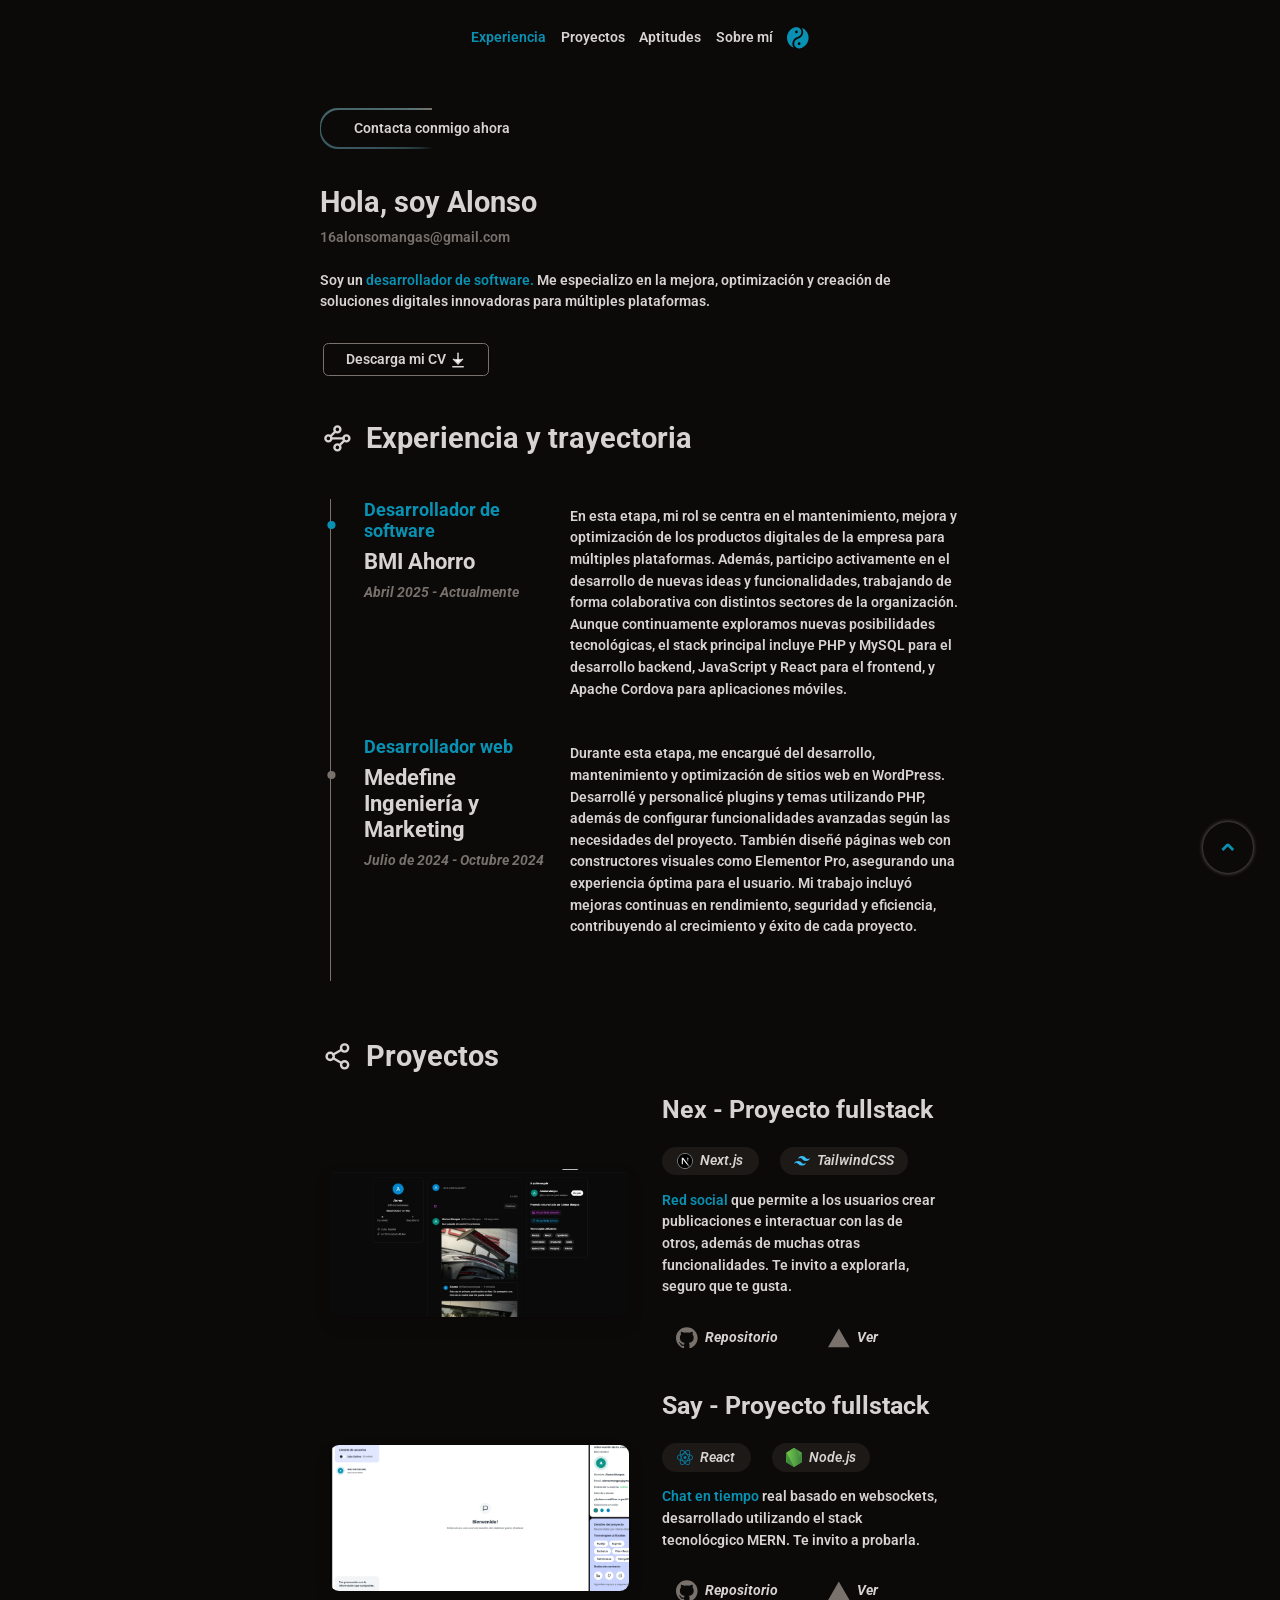
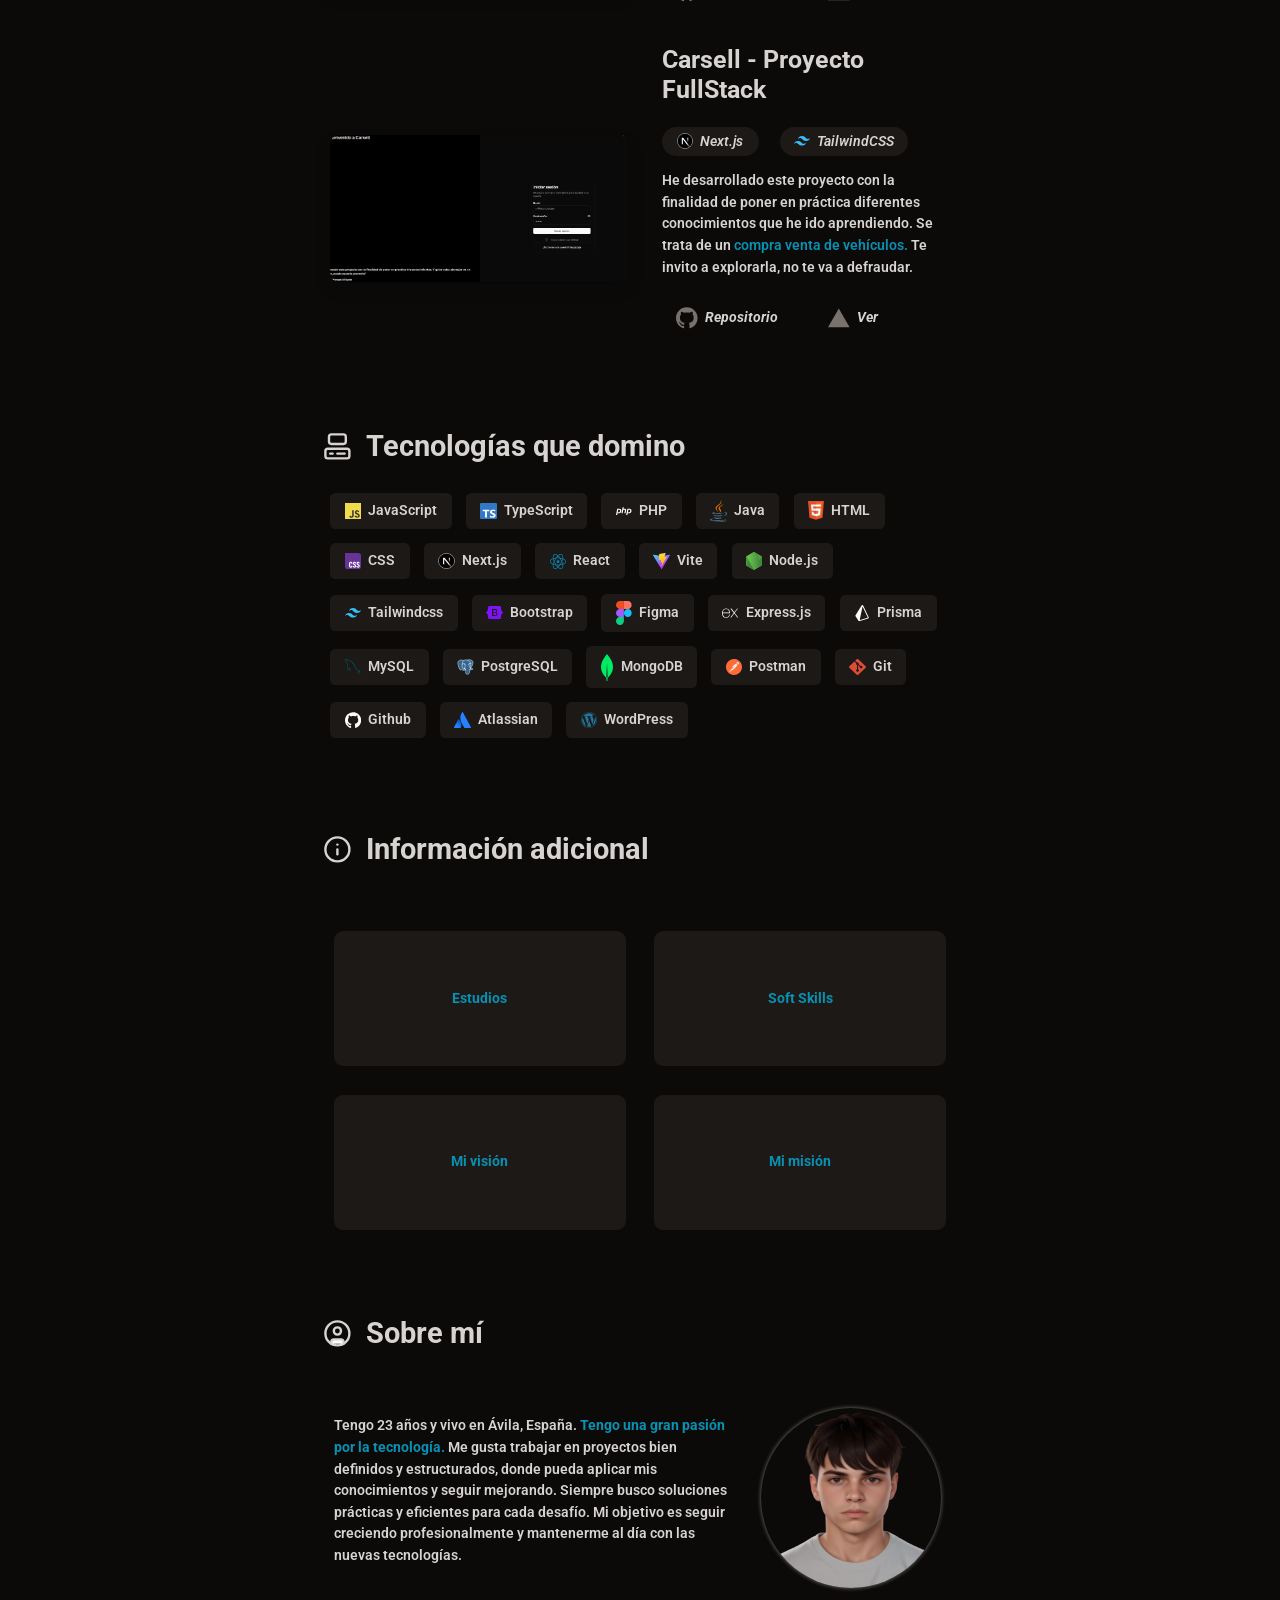
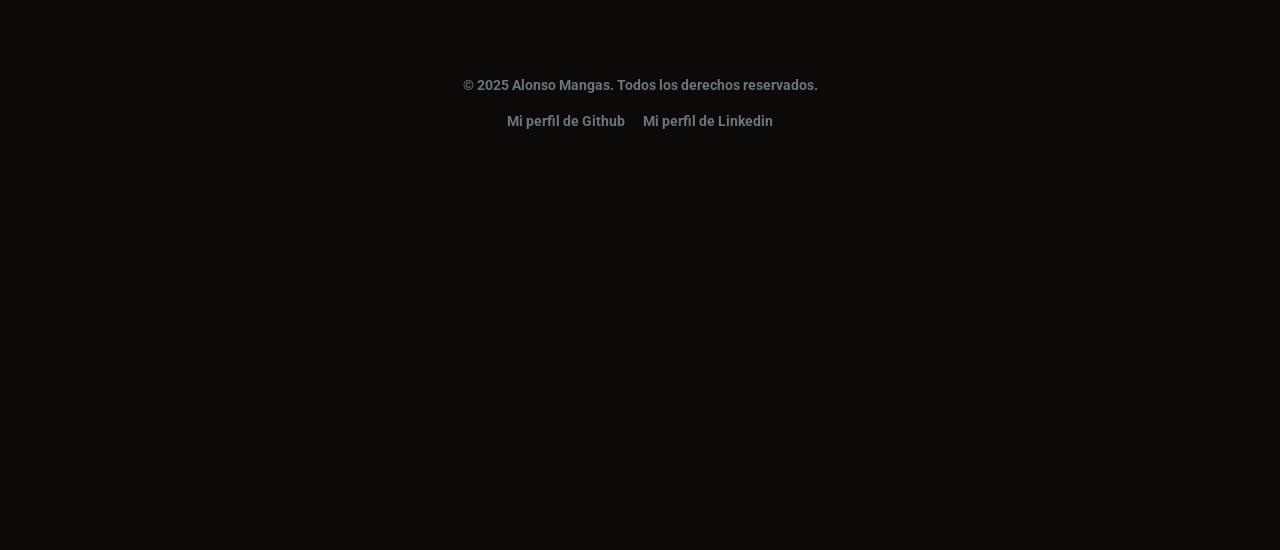
<file: index.html>
<!doctype html>
<html lang="es">
  <head>
    <meta charset="utf-8" />
    <meta
      name="description"
      content="Portfolio de Alonso Mangas Alfayate. Fullstack developer"
    />
    <meta name="viewport" content="width=device-width, initial-scale=1" />
    <title>Portfolio - Alonso Mangas</title>
    <link rel="stylesheet" href="assets/css/estilos.css" />
    <link
      href="https://cdn.jsdelivr.net/npm/bootstrap@5.3.3/dist/css/bootstrap.min.css"
      rel="stylesheet"
    />
    <link
      href="https://fonts.googleapis.com/css2?family=Roboto:wght@400;700&display=swap"
      rel="stylesheet"
    />

    <link rel="icon" href="assets/img/favicon.ico" />
  </head>
  <body class="bg-black text-custom-color" id="body">
    <button
      width="70"
      height="70"
      class="rounded-circle scroll-up d-none d-md-block p-3"
      onclick="scrollToTop()"
    >
      <svg
        class="path-icons"
        xmlns="http://www.w3.org/2000/svg"
        viewBox="0 0 24 24"
        width="24"
        height="24"
      >
        <path
          d="M16.939,15.561,12,10.621l-4.939,4.94L4.939,13.439l5.293-5.293a2.5,2.5,0,0,1,3.536,0l5.293,5.293Z"
        />
      </svg>
    </button>
    <header class="text-center">
      <div class="container">
        <nav class="navbar navbar-expand">
          <div class="container-fluid">
            <div
              class="navbar-collapse justify-content-center d-flex flex-wrap"
            >
              <ul class="navbar-nav p-1 d-flex flex-wrap">
                <li class="nav-item d-none d-md-block">
                  <a class="nav-link text-custom-color" href="#experiencia"
                    >Experiencia</a
                  >
                </li>
                <li class="nav-item">
                  <a class="nav-link text-custom-color" href="#proyectos"
                    >Proyectos</a
                  >
                </li>
                <li class="nav-item">
                  <a class="nav-link text-custom-color" href="#aptitudes"
                    >Aptitudes</a
                  >
                </li>
                <li class="nav-item">
                  <a class="nav-link text-custom-color" href="#sobre-mi"
                    >Sobre mí</a
                  >
                </li>
                <li class="nav-item dropdown" id="dropdown-menu">
                  <button class="nav-link icon-swap" aria-expanded="false">
                    <svg
                      class="path-icons"
                      xmlns="http://www.w3.org/2000/svg"
                      width="24"
                      height="24"
                    >
                      <path
                        fill="none"
                        d="M6,18.5c0-3.54,2.43-6.68,5.77-7.47h0c2.41-.57,4.23-2.95,4.23-5.53,0-1.21-.39-2.33-1.06-3.24C13.62,.45,11.23-.18,9.06,.36,3.86,1.68,0,6.4,0,12c0,5.08,3.17,9.43,7.65,11.18-1.03-1.28-1.65-2.91-1.65-4.68ZM10.5,4c.83,0,1.5,.67,1.5,1.5s-.67,1.5-1.5,1.5-1.5-.67-1.5-1.5,.67-1.5,1.5-1.5ZM16.35,.82c1.03,1.28,1.65,2.91,1.65,4.68,0,3.53-2.43,6.68-5.77,7.47h0c-2.41,.57-4.23,2.95-4.23,5.53,0,1.21,.39,2.33,1.06,3.24,1.32,1.8,3.71,2.44,5.88,1.89,5.2-1.31,9.06-6.03,9.06-11.64,0-5.08-3.17-9.43-7.65-11.18Zm-2.85,19.18c-.83,0-1.5-.67-1.5-1.5s.67-1.5,1.5-1.5,1.5,.67,1.5,1.5-.67,1.5-1.5,1.5Z"
                      />
                    </svg>
                  </button>
                  <ul class="dropdown-menu p-3" aria-labelledby="themeDropdown">
                    <li>
                      <a
                        class="dropdown-item text-custom-color mb-2 fw-semibold"
                        id="light"
                        >Claro</a
                      >
                    </li>
                    <li>
                      <button
                        class="dropdown-item text-custom-color mb-2 fw-semibold"
                        id="dark"
                      >
                        Oscuro
                      </button>
                    </li>
                  </ul>
                </li>
              </ul>
            </div>
          </div>
        </nav>
      </div>
    </header>

    <!-- Comienza el contenido -->
    <main class="container">
      <!-- Sección presentación -->
      <section id="presentacion" class="mb-2">
        <div class="container col-12 col-lg-8">
          <div class="col-12 col-lg-12 p-2">
            <!-- Primera fila: imagen y botón -->
            <div
              class="row d-flex justify-content-start align-items-center mb-4"
            >
              <div
                class="d-flex justify-content-start align-items-center gap-4 p-2"
              >
                <a
                  href="https://www.linkedin.com/in/alonsomangas/"
                  target="_blank"
                  rel="noopener noreferrer"
                >
                  <div
                    class="box d-flex justify-content-center align-items-center"
                  >
                    <span
                      class="text-custom-color d-flex justify-content-center align-items-center position-absolute"
                      >Contacta conmigo ahora</span
                    >
                  </div>
                </a>
              </div>
            </div>

            <!-- Segunda fila: h1 y párrafo -->
            <div
              class="row d-flex justify-content-center align-items-center gap-2"
            >
              <div class="p-2">
                <h2 class="text-custom-color fw-bold">Hola, soy Alonso</h2>
                <span class="color-1">16alonsomangas@gmail.com</span>
              </div>
              <p class="text-custom-color p-2">
                Soy un
                <span class="color-2">desarrollador de software.</span> Me
                especializo en la mejora, optimización y creación de soluciones
                digitales innovadoras para múltiples plataformas.
                <br />
              </p>
              <div class="col-12 py-2">
                <a
                  href="assets/archivos/CV Alonso Mangas Alfayate.pdf"
                  download="CV_Alonso_Mangas_Alfayate.pdf"
                  class="download text-decoration-none text-custom-color rounded px-4 py-2"
                >
                  <span class="pl-4">Descarga mi CV </span>
                  <svg
                    class="head-icon"
                    xmlns="http://www.w3.org/2000/svg"
                    width="20"
                    height="20"
                    viewBox="0 0 24 24"
                    fill="none"
                    stroke="currentColor"
                    stroke-width="2"
                    stroke-linecap="round"
                    stroke-linejoin="round"
                    class="lucide lucide-arrow-down-to-line"
                  >
                    <path d="M12 17V3" />
                    <path d="m6 11 6 6 6-6" />
                    <path d="M19 21H5" />
                  </svg>
                </a>
              </div>
            </div>
          </div>
        </div>
      </section>

      <!-- Sección experiencia -->
      <section id="experiencia" class="mb-4">
        <div class="container col-12 col-lg-8">
          <div class="col-12 col-lg-12 p-2">
            <div
              class="row d-flex justify-content-center align-items-center mb-4"
            >
              <h2
                class="my-4 text-custom-color fw-bold d-flex align-items-center"
              >
                <svg
                  xmlns="http://www.w3.org/2000/svg"
                  width="32"
                  height="32"
                  viewBox="0 0 24 24"
                  fill="none"
                  stroke="currentColor"
                  stroke-width="2"
                  stroke-linecap="round"
                  stroke-linejoin="round"
                  class="head-icon me-3 lucide lucide-waypoints"
                >
                  <circle cx="12" cy="4.5" r="2.5" />
                  <path d="m10.2 6.3-3.9 3.9" />
                  <circle cx="4.5" cy="12" r="2.5" />
                  <path d="M7 12h10" />
                  <circle cx="19.5" cy="12" r="2.5" />
                  <path d="m13.8 17.7 3.9-3.9" />
                  <circle cx="12" cy="19.5" r="2.5" />
                </svg>
                Experiencia y trayectoria
              </h2>
            </div>
            <div class="position-relative ms-2 me-2">
              <div class="border-left">
                <div class="container ms-4">
                  <span class="rounded-circle progress1 color-2">•</span>
                  <div class="row">
                    <div class="col-12 col-lg-4">
                      <h3 class="h5 fw-bold mb-2 color-2">
                        Desarrollador de software
                      </h3>
                      <h4 class="fw-bold text-custom-color">BMI Ahorro</h4>
                      <i class="fw-bold color-1">Abril 2025 - Actualmente</i>
                    </div>
                    <div class="col-12 col-lg-8 mt-2 text-custom-color">
                      En esta etapa, mi rol se centra en el mantenimiento,
                      mejora y optimización de los productos digitales de la
                      empresa para múltiples plataformas. Además, participo
                      activamente en el desarrollo de nuevas ideas y
                      funcionalidades, trabajando de forma colaborativa con
                      distintos sectores de la organización. Aunque
                      continuamente exploramos nuevas posibilidades
                      tecnológicas, el stack principal incluye PHP y MySQL para
                      el desarrollo backend, JavaScript y React para el
                      frontend, y Apache Cordova para aplicaciones móviles.
                    </div>
                  </div>
                </div>
                <br />
                <div class="container ms-4">
                  <span class="rounded-circle progress2 color-1">•</span>
                  <div class="row mt-3">
                    <div class="col-12 col-lg-4">
                      <h3 class="h5 fw-bold mb-2 color-2">Desarrollador web</h3>
                      <h4 class="fw-bold text-custom-color">
                        Medefine Ingeniería y Marketing
                      </h4>
                      <i class="color-1 fw-bold"
                        >Julio de 2024 - Octubre 2024</i
                      >
                    </div>
                    <div class="col-12 col-lg-8 mt-2 text-custom-color">
                      Durante esta etapa, me encargué del desarrollo,
                      mantenimiento y optimización de sitios web en WordPress.
                      Desarrollé y personalicé plugins y temas utilizando PHP,
                      además de configurar funcionalidades avanzadas según las
                      necesidades del proyecto. También diseñé páginas web con
                      constructores visuales como Elementor Pro, asegurando una
                      experiencia óptima para el usuario. Mi trabajo incluyó
                      mejoras continuas en rendimiento, seguridad y eficiencia,
                      contribuyendo al crecimiento y éxito de cada proyecto.
                    </div>
                  </div>
                  <span class="d-none d-lg-block"><br /><br /></span>
                </div>
              </div>
            </div>
          </div>
        </div>
      </section>
      <!-- Sección proyectos -->
      <section id="proyectos" class="mb-4">
        <div class="container col-12 col-lg-8">
          <div class="col-12 col-lg-12 p-2">
            <div class="row d-flex justify-content-center align-items-center">
              <h2
                class="my-4 text-custom-color fw-bold d-flex align-items-center"
              >
                <svg
                  class="head-icon me-3"
                  xmlns="http://www.w3.org/2000/svg"
                  width="32"
                  height="32"
                  viewBox="0 0 24 24"
                  fill="none"
                  stroke="currentColor"
                  stroke-width="2"
                  stroke-linecap="round"
                  stroke-linejoin="round"
                  class="lucide lucide-share-2"
                >
                  <circle cx="18" cy="5" r="3" />
                  <circle cx="6" cy="12" r="3" />
                  <circle cx="18" cy="19" r="3" />
                  <line x1="8.59" x2="15.42" y1="13.51" y2="17.49" />
                  <line x1="15.41" x2="8.59" y1="6.51" y2="10.49" />
                </svg>
                Proyectos
              </h2>
            </div>
            <!-- Proyecto 1 -->
            <div class="ms-2 me-2">
              <div
                class="row d-flex justify-content-between align-items-center h-100"
              >
                <div class="col-12 col-xl-6 my-4">
                  <div
                    class="d-flex flex-column align-items-center transition-all shadow overflow-hidden rounded-xl rounded-sm-md shadow-md-md hover-md-translate-y-1 hover-md-shadow-2xl border-lg border-lg-white border-lg-hover border-lg-hover-gray-700 bg-lg-hover bg-lg-hover-opacity"
                    style="border-radius: 10px"
                  >
                    <img
                      src="assets/img/nex.webp"
                      alt="Proyecto3"
                      class="w-100 h-auto transition-all"
                      style="
                        height: 14rem;
                        object-fit: cover;
                        object-position: top;
                        transition-duration: 0.5s;
                        transform: scale(1.1);
                      "
                      loading="lazy"
                      onmouseover="this.style.transform = 'scale(1.05)'"
                      onmouseout="this.style.transform = 'scale(1.1)'"
                    />
                  </div>
                </div>
                <div class="col-12 col-xl-6">
                  <div
                    class="container d-flex flex-column justify-content-center align-items-start"
                  >
                    <h3
                      class="mb-4 text-custom-color d-flex align-items-center fw-bold"
                    >
                      Nex - Proyecto fullstack
                    </h3>
                  </div>
                  <div
                    class="container d-flex flex-column justify-content-center align-items-start"
                  >
                    <div class="row">
                      <!-- Fila 1 -->
                      <div class="col">
                        <ul class="list-unstyled">
                          <li>
                            <span
                              class="tecnologies d-flex justify-content-center align-items-center gap-2 rounded-pill py-1 px-2"
                            >
                              <img
                                src="assets/img/nextjs.svg"
                                alt="Icono Nextjs"
                                class="size-4"
                                width="18"
                                height="18"
                                style="max-width: 100%; height: auto"
                              />
                              <i class="text-custom-color">Next.js</i>
                            </span>
                          </li>
                        </ul>
                      </div>
                      <div class="col">
                        <ul class="list-unstyled">
                          <li>
                            <span
                              class="tecnologies d-flex justify-content-center align-items-center gap-2 rounded-pill py-1 px-4"
                            >
                              <img
                                src="assets/img/tailwindcss.svg"
                                alt="Icono Nodejs"
                                class="size-4"
                                width="18"
                                height="18"
                                style="max-width: 100%; height: auto"
                              />
                              <i class="text-custom-color">TailwindCSS</i>
                            </span>
                          </li>
                        </ul>
                      </div>
                    </div>
                    <div class="row">
                      <!-- Fila 2 -->
                      <div class="text-custom-color col mb-4 text-custom-color">
                        <span class="color-2">Red social</span> que permite a
                        los usuarios crear publicaciones e interactuar con las
                        de otros, además de muchas otras funcionalidades. Te
                        invito a explorarla, seguro que te gusta.
                      </div>
                    </div>

                    <div class="row mb-4">
                      <!-- Fila 3 -->
                      <div class="col">
                        <ul class="list-unstyled">
                          <li>
                            <span
                              class="d-flex justify-content-center align-items-center gap-2 rounded-pill text-custom-color py-1 px-2"
                              style="width: auto; background-color: transparent"
                            >
                              <a
                                href="https://github.com/aloonsoo16/nex"
                                target="_blank"
                                rel="noopener noreferrer"
                                class="d-flex justify-content-center align-items-center gap-2 rounded-pill text-custom-color py-1 px-2"
                                style="
                                  width: auto;
                                  background-color: transparent;
                                  text-decoration: none;
                                "
                              >
                                <svg
                                  class="redirect"
                                  viewBox="0 0 256 250"
                                  width="24"
                                  height="24"
                                  xmlns="http://www.w3.org/2000/svg"
                                  preserveAspectRatio="xMidYMid"
                                >
                                  <path
                                    d="M128.001 0C57.317 0 0 57.307 0 128.001c0 56.554 36.676 104.535 87.535 121.46 6.397 1.185 8.746-2.777 8.746-6.158 0-3.052-.12-13.135-.174-23.83-35.61 7.742-43.124-15.103-43.124-15.103-5.823-14.795-14.213-18.73-14.213-18.73-11.613-7.944.876-7.78.876-7.78 12.853.902 19.621 13.19 19.621 13.19 11.417 19.568 29.945 13.911 37.249 10.64 1.149-8.272 4.466-13.92 8.127-17.116-28.431-3.236-58.318-14.212-58.318-63.258 0-13.975 5-25.394 13.188-34.358-1.329-3.224-5.71-16.242 1.24-33.874 0 0 10.749-3.44 35.21 13.121 10.21-2.836 21.16-4.258 32.038-4.307 10.878.049 21.837 1.47 32.066 4.307 24.431-16.56 35.165-13.12 35.165-13.12 6.967 17.63 2.584 30.65 1.255 33.873 8.207 8.964 13.173 20.383 13.173 34.358 0 49.163-29.944 59.988-58.447 63.157 4.591 3.972 8.682 11.762 8.682 23.704 0 17.126-.148 30.91-.148 35.126 0 3.407 2.304 7.398 8.792 6.14C219.37 232.5 256 184.537 256 128.002 256 57.307 198.691 0 128.001 0Zm-80.06 182.34c-.282.636-1.283.827-2.194.39-.929-.417-1.45-1.284-1.15-1.922.276-.655 1.279-.838 2.205-.399.93.418 1.46 1.293 1.139 1.931Zm6.296 5.618c-.61.566-1.804.303-2.614-.591-.837-.892-.994-2.086-.375-2.66.63-.566 1.787-.301 2.626.591.838.903 1 2.088.363 2.66Zm4.32 7.188c-.785.545-2.067.034-2.86-1.104-.784-1.138-.784-2.503.017-3.05.795-.547 2.058-.055 2.861 1.075.782 1.157.782 2.522-.019 3.08Zm7.304 8.325c-.701.774-2.196.566-3.29-.49-1.119-1.032-1.43-2.496-.726-3.27.71-.776 2.213-.558 3.315.49 1.11 1.03 1.45 2.505.701 3.27Zm9.442 2.81c-.31 1.003-1.75 1.459-3.199 1.033-1.448-.439-2.395-1.613-2.103-2.626.301-1.01 1.747-1.484 3.207-1.028 1.446.436 2.396 1.602 2.095 2.622Zm10.744 1.193c.036 1.055-1.193 1.93-2.715 1.95-1.53.034-2.769-.82-2.786-1.86 0-1.065 1.202-1.932 2.733-1.958 1.522-.03 2.768.818 2.768 1.868Zm10.555-.405c.182 1.03-.875 2.088-2.387 2.37-1.485.271-2.861-.365-3.05-1.386-.184-1.056.893-2.114 2.376-2.387 1.514-.263 2.868.356 3.061 1.403Z"
                                  />
                                </svg>
                                <i class="text-custom-color fw-bold"
                                  >Repositorio</i
                                >
                              </a>
                            </span>
                          </li>
                        </ul>
                      </div>
                      <div class="col">
                        <ul class="list-unstyled">
                          <li>
                            <span
                              class="d-flex justify-content-center align-items-center gap-2 rounded-pill text-custom-color py-1 px-2"
                              style="width: auto; background-color: transparent"
                            >
                              <a
                                href="https://nex.amangas.dev/"
                                target="_blank"
                                rel="noopener noreferrer"
                                class="d-flex justify-content-center align-items-center gap-2 rounded-pill text-custom-color py-1 px-2"
                                style="
                                  width: auto;
                                  background-color: transparent;
                                  text-decoration: none;
                                "
                              >
                                <svg
                                  viewBox="0 0 256 222"
                                  width="24"
                                  height="24"
                                  xmlns="http://www.w3.org/2000/svg"
                                  preserveAspectRatio="xMidYMid"
                                  class="redirect"
                                >
                                  <path d="m128 0 128 221.705H0z" />
                                </svg>
                                <i class="text-custom-color fw-bold">Ver</i>
                              </a>
                            </span>
                          </li>
                        </ul>
                      </div>
                    </div>
                  </div>
                </div>
              </div>
            </div>

            <!-- Proyecto 2 -->
            <div class="ms-2 me-2">
              <div
                class="row d-flex justify-content-between align-items-center h-100"
              >
                <div class="col-12 col-xl-6 my-4">
                  <div
                    class="d-flex flex-column align-items-center transition-all shadow overflow-hidden rounded-xl rounded-sm-md shadow-md-md hover-md-translate-y-1 hover-md-shadow-2xl border-lg border-lg-white border-lg-hover border-lg-hover-gray-700 bg-lg-hover bg-lg-hover-opacity"
                    style="border-radius: 10px"
                  >
                    <img
                      src="assets/img/say.webp"
                      alt="Proyecto2"
                      class="w-100 h-auto transition-all"
                      style="
                        height: 14rem;
                        object-fit: cover;
                        object-position: top;
                        transition-duration: 0.5s;
                        transform: scale(1.1);
                      "
                      loading="lazy"
                      onmouseover="this.style.transform = 'scale(1.05)'"
                      onmouseout="this.style.transform = 'scale(1.1)'"
                    />
                  </div>
                </div>
                <div class="col-12 col-xl-6">
                  <div
                    class="container d-flex flex-column justify-content-center align-items-start"
                  >
                    <h3
                      class="mb-4 text-custom-color d-flex align-items-center fw-bold"
                    >
                      Say - Proyecto fullstack
                    </h3>
                  </div>
                  <div
                    class="container d-flex flex-column justify-content-center align-items-start"
                  >
                    <div class="row">
                      <!-- Fila 1 -->
                      <div class="col">
                        <ul class="list-unstyled">
                          <li>
                            <span
                              class="tecnologies d-flex justify-content-center align-items-center gap-2 rounded-pill py-1 px-2"
                            >
                              <img
                                src="assets/img/react.svg"
                                alt="Icono React"
                                class="size-4"
                                width="18"
                                height="18"
                                style="max-width: 100%; height: auto"
                              />
                              <i class="text-custom-color">React</i>
                            </span>
                          </li>
                        </ul>
                      </div>
                      <div class="col">
                        <ul class="list-unstyled">
                          <li>
                            <span
                              class="tecnologies d-flex justify-content-center align-items-center gap-2 rounded-pill py-1 px-4"
                            >
                              <img
                                src="assets/img/nodejs.svg"
                                alt="Icono Nodejs"
                                class="size-4"
                                width="18"
                                height="18"
                                style="max-width: 100%; height: auto"
                              />
                              <i class="text-custom-color">Node.js</i>
                            </span>
                          </li>
                        </ul>
                      </div>
                    </div>
                    <div class="row">
                      <!-- Fila 2 -->
                      <div class="text-custom-color col mb-4 text-custom-color">
                        <span class="color-2">Chat en tiempo</span>
                        real basado en websockets, desarrollado utilizando el
                        stack tecnolócgico MERN. Te invito a probarla.
                      </div>
                    </div>

                    <div class="row mb-4">
                      <!-- Fila 3 -->
                      <div class="col">
                        <ul class="list-unstyled">
                          <li>
                            <span
                              class="d-flex justify-content-center align-items-center gap-2 rounded-pill text-custom-color py-1 px-2"
                              style="width: auto; background-color: transparent"
                            >
                              <a
                                href="https://github.com/aloonsoo16/say"
                                target="_blank"
                                rel="noopener noreferrer"
                                class="d-flex justify-content-center align-items-center gap-2 rounded-pill text-custom-color py-1 px-2"
                                style="
                                  width: auto;
                                  background-color: transparent;
                                  text-decoration: none;
                                "
                              >
                                <svg
                                  class="redirect"
                                  viewBox="0 0 256 250"
                                  width="24"
                                  height="24"
                                  xmlns="http://www.w3.org/2000/svg"
                                  preserveAspectRatio="xMidYMid"
                                >
                                  <path
                                    d="M128.001 0C57.317 0 0 57.307 0 128.001c0 56.554 36.676 104.535 87.535 121.46 6.397 1.185 8.746-2.777 8.746-6.158 0-3.052-.12-13.135-.174-23.83-35.61 7.742-43.124-15.103-43.124-15.103-5.823-14.795-14.213-18.73-14.213-18.73-11.613-7.944.876-7.78.876-7.78 12.853.902 19.621 13.19 19.621 13.19 11.417 19.568 29.945 13.911 37.249 10.64 1.149-8.272 4.466-13.92 8.127-17.116-28.431-3.236-58.318-14.212-58.318-63.258 0-13.975 5-25.394 13.188-34.358-1.329-3.224-5.71-16.242 1.24-33.874 0 0 10.749-3.44 35.21 13.121 10.21-2.836 21.16-4.258 32.038-4.307 10.878.049 21.837 1.47 32.066 4.307 24.431-16.56 35.165-13.12 35.165-13.12 6.967 17.63 2.584 30.65 1.255 33.873 8.207 8.964 13.173 20.383 13.173 34.358 0 49.163-29.944 59.988-58.447 63.157 4.591 3.972 8.682 11.762 8.682 23.704 0 17.126-.148 30.91-.148 35.126 0 3.407 2.304 7.398 8.792 6.14C219.37 232.5 256 184.537 256 128.002 256 57.307 198.691 0 128.001 0Zm-80.06 182.34c-.282.636-1.283.827-2.194.39-.929-.417-1.45-1.284-1.15-1.922.276-.655 1.279-.838 2.205-.399.93.418 1.46 1.293 1.139 1.931Zm6.296 5.618c-.61.566-1.804.303-2.614-.591-.837-.892-.994-2.086-.375-2.66.63-.566 1.787-.301 2.626.591.838.903 1 2.088.363 2.66Zm4.32 7.188c-.785.545-2.067.034-2.86-1.104-.784-1.138-.784-2.503.017-3.05.795-.547 2.058-.055 2.861 1.075.782 1.157.782 2.522-.019 3.08Zm7.304 8.325c-.701.774-2.196.566-3.29-.49-1.119-1.032-1.43-2.496-.726-3.27.71-.776 2.213-.558 3.315.49 1.11 1.03 1.45 2.505.701 3.27Zm9.442 2.81c-.31 1.003-1.75 1.459-3.199 1.033-1.448-.439-2.395-1.613-2.103-2.626.301-1.01 1.747-1.484 3.207-1.028 1.446.436 2.396 1.602 2.095 2.622Zm10.744 1.193c.036 1.055-1.193 1.93-2.715 1.95-1.53.034-2.769-.82-2.786-1.86 0-1.065 1.202-1.932 2.733-1.958 1.522-.03 2.768.818 2.768 1.868Zm10.555-.405c.182 1.03-.875 2.088-2.387 2.37-1.485.271-2.861-.365-3.05-1.386-.184-1.056.893-2.114 2.376-2.387 1.514-.263 2.868.356 3.061 1.403Z"
                                  />
                                </svg>
                                <i class="text-custom-color fw-bold"
                                  >Repositorio</i
                                >
                              </a>
                            </span>
                          </li>
                        </ul>
                      </div>
                      <div class="col">
                        <ul class="list-unstyled">
                          <li>
                            <span
                              class="d-flex justify-content-center align-items-center gap-2 rounded-pill text-custom-color py-1 px-2"
                              style="width: auto; background-color: transparent"
                            >
                              <a
                                href="https://say.amangas.dev/"
                                target="_blank"
                                rel="noopener noreferrer"
                                class="d-flex justify-content-center align-items-center gap-2 rounded-pill text-custom-color py-1 px-2"
                                style="
                                  width: auto;
                                  background-color: transparent;
                                  text-decoration: none;
                                "
                              >
                                <svg
                                  viewBox="0 0 256 222"
                                  width="24"
                                  height="24"
                                  xmlns="http://www.w3.org/2000/svg"
                                  preserveAspectRatio="xMidYMid"
                                  class="redirect"
                                >
                                  <path d="m128 0 128 221.705H0z" />
                                </svg>
                                <i class="text-custom-color fw-bold">Ver</i>
                              </a>
                            </span>
                          </li>
                        </ul>
                      </div>
                    </div>
                  </div>
                </div>
              </div>
            </div>

            <!-- Proyecto 3 -->

            <div class="ms-2 me-2">
              <div
                class="row d-flex justify-content-between align-items-center h-100"
              >
                <div class="col-12 col-xl-6 my-4">
                  <div
                    class="d-flex flex-column align-items-center transition-all shadow overflow-hidden rounded-xl rounded-sm-md shadow-md-md hover-md-translate-y-1 hover-md-shadow-2xl border-lg border-lg-white border-lg-hover border-lg-hover-gray-700 bg-lg-hover bg-lg-hover-opacity"
                    style="border-radius: 10px"
                  >
                    <img
                      src="assets/img/carsell.webp"
                      alt="Proyecto1"
                      class="w-100 h-auto transition-all"
                      style="
                        height: 14rem;
                        object-fit: cover;
                        object-position: top;
                        transition-duration: 0.5s;
                        transform: scale(1.1);
                      "
                      loading="lazy"
                      onmouseover="this.style.transform = 'scale(1.05)'"
                      onmouseout="this.style.transform = 'scale(1.1)'"
                    />
                  </div>
                </div>
                <div class="col-12 col-xl-6">
                  <div
                    class="container d-flex flex-column justify-content-center align-items-start"
                  >
                    <h3
                      class="mb-4 text-custom-color d-flex align-items-center fw-bold"
                    >
                      Carsell - Proyecto FullStack
                    </h3>
                  </div>
                  <div
                    class="container d-flex flex-column justify-content-center align-items-start"
                  >
                    <div class="row">
                      <!-- Fila 1 -->
                      <div class="col">
                        <ul class="list-unstyled">
                          <li>
                            <span
                              class="tecnologies d-flex justify-content-center align-items-center gap-2 rounded-pill py-1 px-2"
                            >
                              <img
                                src="assets/img/nextjs.svg"
                                alt="Icono Nextjs"
                                class="size-4"
                                width="18"
                                height="18"
                                style="max-width: 100%; height: auto"
                              />
                              <i class="text-custom-color">Next.js</i>
                            </span>
                          </li>
                        </ul>
                      </div>
                      <div class="col">
                        <ul class="list-unstyled">
                          <li>
                            <span
                              class="tecnologies d-flex justify-content-center align-items-center gap-2 rounded-pill py-1 px-4"
                            >
                              <img
                                src="assets/img/tailwindcss.svg"
                                alt="Icono Tailwindcss"
                                class="size-4"
                                width="18"
                                height="18"
                                style="max-width: 100%; height: auto"
                              />
                              <i class="text-custom-color">TailwindCSS</i>
                            </span>
                          </li>
                        </ul>
                      </div>
                    </div>
                    <div class="row">
                      <!-- Fila 2 -->
                      <div class="text-custom-color col mb-4 text-custom-color">
                        He desarrollado este proyecto con la finalidad de poner
                        en práctica diferentes conocimientos que he ido
                        aprendiendo. Se trata de un
                        <span class="color-2"> compra venta de vehículos.</span>
                        Te invito a explorarla, no te va a defraudar.
                      </div>
                    </div>

                    <div class="row mb-4">
                      <!-- Fila 3 -->
                      <div class="col">
                        <ul class="list-unstyled">
                          <li>
                            <span
                              class="d-flex justify-content-center align-items-center gap-2 rounded-pill text-custom-color py-1 px-2"
                              style="width: auto; background-color: transparent"
                            >
                              <a
                                href="https://github.com/aloonsoo16/carsell"
                                target="_blank"
                                rel="noopener noreferrer"
                                class="d-flex justify-content-center align-items-center gap-2 rounded-pill text-custom-color py-1 px-2"
                                style="
                                  width: auto;
                                  background-color: transparent;
                                  text-decoration: none;
                                "
                              >
                                <svg
                                  class="redirect"
                                  viewBox="0 0 256 250"
                                  width="24"
                                  height="24"
                                  xmlns="http://www.w3.org/2000/svg"
                                  preserveAspectRatio="xMidYMid"
                                >
                                  <path
                                    d="M128.001 0C57.317 0 0 57.307 0 128.001c0 56.554 36.676 104.535 87.535 121.46 6.397 1.185 8.746-2.777 8.746-6.158 0-3.052-.12-13.135-.174-23.83-35.61 7.742-43.124-15.103-43.124-15.103-5.823-14.795-14.213-18.73-14.213-18.73-11.613-7.944.876-7.78.876-7.78 12.853.902 19.621 13.19 19.621 13.19 11.417 19.568 29.945 13.911 37.249 10.64 1.149-8.272 4.466-13.92 8.127-17.116-28.431-3.236-58.318-14.212-58.318-63.258 0-13.975 5-25.394 13.188-34.358-1.329-3.224-5.71-16.242 1.24-33.874 0 0 10.749-3.44 35.21 13.121 10.21-2.836 21.16-4.258 32.038-4.307 10.878.049 21.837 1.47 32.066 4.307 24.431-16.56 35.165-13.12 35.165-13.12 6.967 17.63 2.584 30.65 1.255 33.873 8.207 8.964 13.173 20.383 13.173 34.358 0 49.163-29.944 59.988-58.447 63.157 4.591 3.972 8.682 11.762 8.682 23.704 0 17.126-.148 30.91-.148 35.126 0 3.407 2.304 7.398 8.792 6.14C219.37 232.5 256 184.537 256 128.002 256 57.307 198.691 0 128.001 0Zm-80.06 182.34c-.282.636-1.283.827-2.194.39-.929-.417-1.45-1.284-1.15-1.922.276-.655 1.279-.838 2.205-.399.93.418 1.46 1.293 1.139 1.931Zm6.296 5.618c-.61.566-1.804.303-2.614-.591-.837-.892-.994-2.086-.375-2.66.63-.566 1.787-.301 2.626.591.838.903 1 2.088.363 2.66Zm4.32 7.188c-.785.545-2.067.034-2.86-1.104-.784-1.138-.784-2.503.017-3.05.795-.547 2.058-.055 2.861 1.075.782 1.157.782 2.522-.019 3.08Zm7.304 8.325c-.701.774-2.196.566-3.29-.49-1.119-1.032-1.43-2.496-.726-3.27.71-.776 2.213-.558 3.315.49 1.11 1.03 1.45 2.505.701 3.27Zm9.442 2.81c-.31 1.003-1.75 1.459-3.199 1.033-1.448-.439-2.395-1.613-2.103-2.626.301-1.01 1.747-1.484 3.207-1.028 1.446.436 2.396 1.602 2.095 2.622Zm10.744 1.193c.036 1.055-1.193 1.93-2.715 1.95-1.53.034-2.769-.82-2.786-1.86 0-1.065 1.202-1.932 2.733-1.958 1.522-.03 2.768.818 2.768 1.868Zm10.555-.405c.182 1.03-.875 2.088-2.387 2.37-1.485.271-2.861-.365-3.05-1.386-.184-1.056.893-2.114 2.376-2.387 1.514-.263 2.868.356 3.061 1.403Z"
                                  />
                                </svg>
                                <i class="text-custom-color fw-bold"
                                  >Repositorio</i
                                >
                              </a>
                            </span>
                          </li>
                        </ul>
                      </div>
                      <div class="col">
                        <ul class="list-unstyled">
                          <li>
                            <span
                              class="d-flex justify-content-center align-items-center gap-2 rounded-pill text-custom-color py-1 px-2"
                              style="width: auto; background-color: transparent"
                            >
                              <a
                                href="https://carsell.amangas.dev/"
                                target="_blank"
                                rel="noopener noreferrer"
                                class="d-flex justify-content-center align-items-center gap-2 rounded-pill text-custom-color py-1 px-2"
                                style="
                                  width: auto;
                                  background-color: transparent;
                                  text-decoration: none;
                                "
                              >
                                <svg
                                  viewBox="0 0 256 222"
                                  width="24"
                                  height="24"
                                  xmlns="http://www.w3.org/2000/svg"
                                  preserveAspectRatio="xMidYMid"
                                  class="redirect"
                                >
                                  <path d="m128 0 128 221.705H0z" />
                                </svg>
                                <i class="text-custom-color fw-bold">Ver</i>
                              </a>
                            </span>
                          </li>
                        </ul>
                      </div>
                    </div>
                  </div>
                </div>
              </div>
            </div>
          </div>
        </div>
      </section>

      <!-- Sección aptitudes - languages -->
      <section id="aptitudes" class="mb-4">
        <div class="container col-12 col-lg-8">
          <div class="col-12 col-lg-12 p-2">
            <div class="row d-flex justify-content-center align-items-center">
              <h2
                class="my-4 text-custom-color fw-bold d-flex align-items-center"
              >
                <svg
                  xmlns="http://www.w3.org/2000/svg"
                  width="32"
                  height="32"
                  viewBox="0 0 24 24"
                  fill="none"
                  stroke="currentColor"
                  stroke-width="2"
                  stroke-linecap="round"
                  stroke-linejoin="round"
                  class="head-icon lucide lucide-computer me-3"
                >
                  <rect width="14" height="8" x="5" y="2" rx="2" />
                  <rect width="20" height="8" x="2" y="14" rx="2" />
                  <path d="M6 18h2" />
                  <path d="M12 18h6" /></svg
                >Tecnologías que domino
              </h2>
            </div>
          </div>
        </div>
        <!-- Sección sobre mi -->

        <div class="container col-12 col-lg-8">
          <div
            class="col-12 px-3 d-flex flex-wrap justify-content-start align-items-center gap-3 mb-4"
          >
            <!-- Tecnologías -->

            <div
              class="tecnologies d-flex justify-content-center align-items-center gap-2 rounded py-2 px-3"
            >
              <img
                src="assets/img/javascript.svg"
                alt="Icono JavaScript"
                class="size-4"
                width="18"
                height="18"
                style="max-width: 100%; height: auto"
              />

              <span class="text-custom-color">JavaScript</span>
            </div>

            <div
              class="tecnologies d-flex justify-content-center align-items-center gap-2 rounded py-2 px-3"
            >
              <img
                src="assets/img/typescript.svg"
                alt="Icono HTML"
                class="size-4"
                width="18"
                height="18"
                style="max-width: 100%; height: auto"
              />

              <span class="text-custom-color">TypeScript</span>
            </div>

            <div
              class="tecnologies d-flex justify-content-center align-items-center gap-2 rounded py-2 px-3"
            >
              <svg
                class="head-icon"
                xmlns="http://www.w3.org/2000/svg"
                viewBox="0 -1 100 50"
                width="18"
                height="18"
              >
                <path
                  fill="white"
                  d="M7.579 10.123h14.204c4.169.035 7.19 1.237 9.063 3.604 1.873 2.367 2.491 5.6 1.855 9.699-.247 1.873-.795 3.71-1.643 5.512a16.385 16.385 0 01-3.392 4.876c-1.767 1.837-3.657 3.003-5.671 3.498a26.11 26.11 0 01-6.254.742h-6.36l-2.014 10.07H0l7.579-38.001m6.201 6.042l-3.18 15.9c.212.035.424.053.636.053h.742c3.392.035 6.219-.3 8.48-1.007 2.261-.742 3.781-3.321 4.558-7.738.636-3.71 0-5.848-1.908-6.413-1.873-.565-4.222-.83-7.049-.795-.424.035-.83.053-1.219.053h-1.113l.053-.053M41.093 0h7.314L46.34 10.123h6.572c3.604.071 6.289.813 8.056 2.226 1.802 1.413 2.332 4.099 1.59 8.056l-3.551 17.649h-7.42L54.979 21.2c.353-1.767.247-3.021-.318-3.763s-1.784-1.113-3.657-1.113l-5.883-.053-4.346 21.783h-7.314L41.093 0M70.412 10.123h14.204c4.169.035 7.19 1.237 9.063 3.604 1.873 2.367 2.491 5.6 1.855 9.699-.247 1.873-.795 3.71-1.643 5.512a16.385 16.385 0 01-3.392 4.876c-1.767 1.837-3.657 3.003-5.671 3.498a26.11 26.11 0 01-6.254.742h-6.36L70.2 48.124h-7.367l7.579-38.001m6.201 6.042l-3.18 15.9c.212.035.424.053.636.053h.742c3.392.035 6.219-.3 8.48-1.007 2.261-.742 3.781-3.321 4.558-7.738.636-3.71 0-5.848-1.908-6.413-1.873-.565-4.222-.83-7.049-.795-.424.035-.83.053-1.219.053H76.56l.053-.053"
                />
              </svg>

              <span class="text-custom-color">PHP</span>
            </div>

            <div
              class="tecnologies d-flex justify-content-center align-items-center gap-2 rounded py-2 px-3"
            >
              <img
                src="assets/img/java.svg"
                alt="Icono Java"
                class="size-4"
                width="18"
                height="18"
                style="max-width: 100%; height: auto"
              />

              <span class="text-custom-color">Java</span>
            </div>

            <div
              class="tecnologies d-flex justify-content-center align-items-center gap-2 rounded py-2 px-3"
            >
              <img
                src="assets/img/html5.svg"
                alt="Icono HTML"
                class="size-4"
                width="18"
                height="18"
                style="max-width: 100%; height: auto"
              />

              <span class="text-custom-color">HTML</span>
            </div>

            <div
              class="tecnologies d-flex justify-content-center align-items-center gap-2 rounded py-2 px-3"
            >
              <img
                src="assets/img/css.svg"
                alt="Icono CSS"
                class="size-4"
                width="18"
                height="18"
                style="max-width: 100%; height: auto"
              />

              <span class="text-custom-color">CSS</span>
            </div>

            <div
              class="tecnologies d-flex justify-content-center align-items-center gap-2 rounded py-2 px-3"
            >
              <img
                src="assets/img/nextjs.svg"
                alt="Icono Java"
                class="size-4"
                width="18"
                height="18"
                style="max-width: 100%; height: auto"
              />

              <span class="text-custom-color">Next.js</span>
            </div>

            <div
              class="tecnologies d-flex justify-content-center align-items-center gap-2 rounded py-2 px-3"
            >
              <img
                src="assets/img/react.svg"
                alt="Icono React"
                class="size-4"
                width="18"
                height="18"
                style="max-width: 100%; height: auto"
              />

              <span class="text-custom-color">React</span>
            </div>

            <div
              class="tecnologies d-flex justify-content-center align-items-center gap-2 rounded py-2 px-3"
            >
              <img
                src="assets/img/vitejs.svg"
                alt="Icono Vite"
                class="size-4"
                width="18"
                height="18"
                style="max-width: 100%; height: auto"
              />

              <span class="text-custom-color">Vite</span>
            </div>

            <div
              class="tecnologies d-flex justify-content-center align-items-center gap-2 rounded py-2 px-3"
            >
              <img
                src="assets/img/nodejs.svg"
                alt="Icono Nodejs"
                class="size-4"
                width="18"
                height="18"
                style="max-width: 100%; height: auto"
              />

              <span class="text-custom-color">Node.js</span>
            </div>

            <div
              class="tecnologies d-flex justify-content-center align-items-center gap-2 rounded py-2 px-3"
            >
              <img
                src="assets/img/tailwindcss.svg"
                alt="Icono Tailwindcss"
                class="size-4"
                width="18"
                height="18"
                style="max-width: 100%; height: auto"
              />

              <span class="text-custom-color">Tailwindcss</span>
            </div>

            <div
              class="tecnologies d-flex justify-content-center align-items-center gap-2 rounded py-2 px-3"
            >
              <img
                src="assets/img/bootstrap.svg"
                alt="Icono Bootstrap"
                class="size-4"
                width="18"
                height="18"
                style="max-width: 100%; height: auto"
              />

              <span class="text-custom-color">Bootstrap</span>
            </div>

            <div
              class="tecnologies d-flex justify-content-center align-items-center gap-2 rounded py-2 px-3"
            >
              <img
                src="assets/img/figma.svg"
                alt="Icono Figma"
                class="size-4"
                width="18"
                height="18"
                style="max-width: 100%; height: auto"
              />

              <span class="text-custom-color">Figma</span>
            </div>

            <div
              class="tecnologies d-flex justify-content-center align-items-center gap-2 rounded py-2 px-3"
            >
              <svg
                class="head-icon"
                xmlns="http://www.w3.org/2000/svg"
                viewBox="0 0 32 32"
                width="18"
                height="18"
              >
                <path
                  fill="white"
                  d="M32 24.795c-1.164.296-1.884.013-2.53-.957l-4.594-6.356-.664-.88-5.365 7.257c-.613.873-1.256 1.253-2.4.944l6.87-9.222-6.396-8.33c1.1-.214 1.86-.105 2.535.88l4.765 6.435 4.8-6.4c.615-.873 1.276-1.205 2.38-.883l-2.48 3.288-3.36 4.375c-.4.5-.345.842.023 1.325L32 24.795zM.008 15.427l.562-2.764C2.1 7.193 8.37 4.92 12.694 8.3c2.527 1.988 3.155 4.8 3.03 7.95H1.48c-.214 5.67 3.867 9.092 9.07 7.346 1.825-.613 2.9-2.042 3.438-3.83.273-.896.725-1.036 1.567-.78-.43 2.236-1.4 4.104-3.45 5.273-3.063 1.75-7.435 1.184-9.735-1.248C1 21.6.434 19.812.18 17.9c-.04-.316-.12-.617-.18-.92q.008-.776.008-1.552zm1.498-.38h12.872c-.084-4.1-2.637-7.012-6.126-7.037-3.83-.03-6.58 2.813-6.746 7.037z"
                />
              </svg>

              <span class="text-custom-color">Express.js</span>
            </div>

            <div
              class="tecnologies d-flex justify-content-center align-items-center gap-2 rounded py-2 px-3"
            >
              <svg
                class="head-icon"
                viewBox="0 0 256 310"
                width="18"
                height="18"
                xmlns="http://www.w3.org/2000/svg"
              >
                <path
                  fill="white"
                  d="M254.313 235.519L148 9.749A17.063 17.063 0 00133.473.037a16.87 16.87 0 00-15.533 8.052L2.633 194.848a17.465 17.465 0 00.193 18.747L59.2 300.896a18.13 18.13 0 0020.363 7.489l163.599-48.392a17.929 17.929 0 0011.26-9.722 17.542 17.542 0 00-.101-14.76l-.008.008zm-23.802 9.683l-138.823 41.05c-4.235 1.26-8.3-2.411-7.419-6.685l49.598-237.484c.927-4.443 7.063-5.147 9.003-1.035l91.814 194.973a6.63 6.63 0 01-4.18 9.18h.007z"
                />
              </svg>

              <span class="text-custom-color">Prisma</span>
            </div>

            <div
              class="tecnologies d-flex justify-content-center align-items-center gap-2 rounded py-2 px-3"
            >
              <img
                src="assets/img/mysql.svg"
                alt="Icono PostgreSQL"
                class="size-4"
                width="18"
                height="18"
                style="max-width: 100%; height: auto"
              />

              <span class="text-custom-color">MySQL</span>
            </div>

            <div
              class="tecnologies d-flex justify-content-center align-items-center gap-2 rounded py-2 px-3"
            >
              <img
                src="assets/img/postgresql.svg"
                alt="Icono PostgreSQL"
                class="size-4"
                width="18"
                height="18"
                style="max-width: 100%; height: auto"
              />

              <span class="text-custom-color">PostgreSQL</span>
            </div>
            <div
              class="tecnologies d-flex justify-content-center align-items-center gap-2 rounded py-2 px-3"
            >
              <img
                src="assets/img/mongodb.svg"
                alt="Icono MongoDB"
                class="size-4"
                width="14"
                height="14"
                style="max-width: 100%; height: auto"
              />

              <span class="text-custom-color">MongoDB</span>
            </div>
            <div
              class="tecnologies d-flex justify-content-center align-items-center gap-2 rounded py-2 px-3"
            >
              <img
                src="assets/img/postman.svg"
                alt="Icono Postman"
                class="size-4"
                width="18"
                height="18"
                style="max-width: 100%; height: auto"
              />

              <span class="text-custom-color">Postman</span>
            </div>
            <div
              class="tecnologies d-flex justify-content-center align-items-center gap-2 rounded py-2 px-3"
            >
              <img
                src="assets/img/git.svg"
                alt="Icono Git"
                class="size-4"
                width="18"
                height="18"
                style="max-width: 100%; height: auto"
              />

              <span class="text-custom-color">Git</span>
            </div>
            <div
              class="tecnologies d-flex justify-content-center align-items-center gap-2 rounded py-2 px-3"
            >
              <svg
                class="head-icon"
                viewBox="0 0 256 250"
                width="18"
                height="18"
                fill="#fff"
                xmlns="http://www.w3.org/2000/svg"
                preserveAspectRatio="xMidYMid"
              >
                <path
                  fill="white"
                  d="M128.001 0C57.317 0 0 57.307 0 128.001c0 56.554 36.676 104.535 87.535 121.46 6.397 1.185 8.746-2.777 8.746-6.158 0-3.052-.12-13.135-.174-23.83-35.61 7.742-43.124-15.103-43.124-15.103-5.823-14.795-14.213-18.73-14.213-18.73-11.613-7.944.876-7.78.876-7.78 12.853.902 19.621 13.19 19.621 13.19 11.417 19.568 29.945 13.911 37.249 10.64 1.149-8.272 4.466-13.92 8.127-17.116-28.431-3.236-58.318-14.212-58.318-63.258 0-13.975 5-25.394 13.188-34.358-1.329-3.224-5.71-16.242 1.24-33.874 0 0 10.749-3.44 35.21 13.121 10.21-2.836 21.16-4.258 32.038-4.307 10.878.049 21.837 1.47 32.066 4.307 24.431-16.56 35.165-13.12 35.165-13.12 6.967 17.63 2.584 30.65 1.255 33.873 8.207 8.964 13.173 20.383 13.173 34.358 0 49.163-29.944 59.988-58.447 63.157 4.591 3.972 8.682 11.762 8.682 23.704 0 17.126-.148 30.91-.148 35.126 0 3.407 2.304 7.398 8.792 6.14C219.37 232.5 256 184.537 256 128.002 256 57.307 198.691 0 128.001 0Zm-80.06 182.34c-.282.636-1.283.827-2.194.39-.929-.417-1.45-1.284-1.15-1.922.276-.655 1.279-.838 2.205-.399.93.418 1.46 1.293 1.139 1.931Zm6.296 5.618c-.61.566-1.804.303-2.614-.591-.837-.892-.994-2.086-.375-2.66.63-.566 1.787-.301 2.626.591.838.903 1 2.088.363 2.66Zm4.32 7.188c-.785.545-2.067.034-2.86-1.104-.784-1.138-.784-2.503.017-3.05.795-.547 2.058-.055 2.861 1.075.782 1.157.782 2.522-.019 3.08Zm7.304 8.325c-.701.774-2.196.566-3.29-.49-1.119-1.032-1.43-2.496-.726-3.27.71-.776 2.213-.558 3.315.49 1.11 1.03 1.45 2.505.701 3.27Zm9.442 2.81c-.31 1.003-1.75 1.459-3.199 1.033-1.448-.439-2.395-1.613-2.103-2.626.301-1.01 1.747-1.484 3.207-1.028 1.446.436 2.396 1.602 2.095 2.622Zm10.744 1.193c.036 1.055-1.193 1.93-2.715 1.95-1.53.034-2.769-.82-2.786-1.86 0-1.065 1.202-1.932 2.733-1.958 1.522-.03 2.768.818 2.768 1.868Zm10.555-.405c.182 1.03-.875 2.088-2.387 2.37-1.485.271-2.861-.365-3.05-1.386-.184-1.056.893-2.114 2.376-2.387 1.514-.263 2.868.356 3.061 1.403Z"
                />
              </svg>

              <span class="text-custom-color">Github</span>
            </div>

            <div
              class="tecnologies d-flex justify-content-center align-items-center gap-2 rounded py-2 px-3"
            >
              <img
                src="assets/img/atlassian.svg"
                alt="Icono Shopify"
                class="size-4"
                width="18"
                height="18"
                style="max-width: 100%; height: auto"
              />

              <span class="text-custom-color">Atlassian</span>
            </div>

            <div
              class="tecnologies d-flex justify-content-center align-items-center gap-2 rounded py-2 px-3"
            >
              <img
                src="assets/img/wordpress.svg"
                alt="Icono WordPress"
                class="size-4"
                width="18"
                height="18"
                style="max-width: 100%; height: auto"
              />

              <span class="text-custom-color">WordPress</span>
            </div>
          </div>
          <div
            class="col-12 px-3 d-flex flex-wrap justify-content-start align-items-center gap-3 py-4"
          ></div>
        </div>

        <!-- Sección Aptitudes - Información adicional, para resoluciones mas pequeñas -->
        <div class="container col-lg-8">
          <div class="col-lg-12 p-2">
            <div class="row d-flex justify-content-center align-items-center">
              <h2
                class="my-4 text-custom-color fw-bold d-flex align-items-center"
              >
                <svg
                  c
                  xmlns="http://www.w3.org/2000/svg"
                  width="32"
                  height="32"
                  viewBox="0 0 24 24"
                  fill="none"
                  stroke="currentColor"
                  stroke-width="2"
                  stroke-linecap="round"
                  stroke-linejoin="round"
                  class="head-icon me-3 lucide lucide-info"
                >
                  <circle cx="12" cy="12" r="10" />
                  <path d="M12 16v-4" />
                  <path d="M12 8h.01" /></svg
                >Información adicional
              </h2>
            </div>
            <div class="container mt-4 mb-4">
              <div class="row d-flex justify-content-center align-items-center">
                <div class="row my-4 gap-4 col-12">
                  <div
                    class="info col-6 d-flex justify-content-center align-items-center p-4 me-2"
                  >
                    <span class="content1 text-center color-2 fw-bold"
                      >Estudios</span
                    >
                    <i
                      class="content2 text-center text-custom-color fw-bold p-3"
                      ><i
                        >Grado superior de Desarrollo de aplicaciones
                        multiplataforma</i
                      ><br /><i class="color-2"
                        >IFP Innovación en Formación Profesional</i
                      ><br /><i>2022-2024</i></i
                    >
                  </div>
                  <div
                    class="info col-6 d-flex justify-content-center align-items-center p-4 overflow-hidden"
                  >
                    <span class="content1 fw-bold color-2 fw-bold"
                      >Soft Skills</span
                    >
                    <i
                      class="content2 text-center text-custom-color fw-bold p-3"
                    >
                      <i
                        >Comunicación efectiva, adaptabilidad, resolución de
                        problemas, trabajo en equipo, aprendizaje constante</i
                      >
                      <i
                        >¡Y muchas más habilidades que me ayudan a crecer y
                        colaborar efectivamente!</i
                      >
                      <i class="color-2"
                        >Si quieres conocerme mejor, contáctame</i
                      >
                    </i>
                  </div>
                </div>
                <div class="row my-2 gap-4 col-12">
                  <div
                    class="info col-6 d-flex justify-content-center align-items-center p-4 me-2"
                  >
                    <span class="content1 text-center color-2 fw-bold"
                      >Mi visión</span
                    >
                    <i
                      class="content2 text-center text-custom-color fw-bold p-3"
                      ><i
                        >Desarrollar software y aplicaciones que hagan la vida
                        de los usuarios más fácil y productiva, siempre buscando
                        aprender y mejorar en el camino, adaptándome a lo
                        necesario</i
                      ></i
                    >
                  </div>
                  <div
                    class="info col-6 d-flex justify-content-center align-items-center p-4"
                  >
                    <span class="content1 fw-bold color-2 fw-bold"
                      >Mi misión</span
                    >
                    <i
                      class="content2 text-center text-custom-color fw-bold p-3 overflow-hidden"
                      ><i
                        >Convertirme en un desarrollador que inspire confianza,
                        aportando soluciones digitales que transformen la forma
                        en que las personas interactúan con la tecnología</i
                      ></i
                    >
                  </div>
                </div>
              </div>
            </div>
          </div>
        </div>
      </section>

      <!-- Sección sobre mi -->
      <section id="sobre-mi">
        <div class="container col-12 col-lg-8">
          <div class="col-12 col-lg-12 p-2">
            <div class="row d-flex justify-content-center align-items-center">
              <h2
                class="my-4 text-custom-color fw-bold d-flex align-items-center"
              >
                <svg
                  xmlns="http://www.w3.org/2000/svg"
                  width="32"
                  height="32"
                  viewBox="0 0 24 24"
                  fill="none"
                  stroke="currentColor"
                  stroke-width="2"
                  stroke-linecap="round"
                  stroke-linejoin="round"
                  class="head-icon me-3 lucide lucide-circle-user"
                >
                  <circle cx="12" cy="12" r="10" />
                  <circle cx="12" cy="10" r="3" />
                  <path
                    d="M7 20.662V19a2 2 0 0 1 2-2h6a2 2 0 0 1 2 2v1.662"
                  /></svg
                >Sobre mí
              </h2>
            </div>
            <div class="container">
              <div class="row d-flex justify-content-center align-items-center">
                <div
                  class="col-md-6 col-lg-8 d-flex flex-column justify-content-center align-items-center order-md-1 order-2 my-4"
                >
                  <!-- Sección izquierda - Texto -->
                  <p class="text-custom-color">
                    Tengo 23 años y vivo en Ávila, España.
                    <span class="fw-bold color-2"
                      >Tengo una gran pasión por la tecnología.</span
                    >
                    Me gusta trabajar en proyectos bien definidos y
                    estructurados, donde pueda aplicar mis conocimientos y
                    seguir mejorando. Siempre busco soluciones prácticas y
                    eficientes para cada desafío. Mi objetivo es seguir
                    creciendo profesionalmente y mantenerme al día con las
                    nuevas tecnologías.
                  </p>
                </div>
                <div
                  class="col-md-6 col-lg-4 p-3 d-flex flex-column justify-content-center align-items-center order-md-2 order-1 my-4"
                >
                  <!-- Sección derecha - Imagen -->
                  <div class="justify-content-center align-items-center">
                    <img
                      src="assets/img/imagen-3D.webp"
                      class="rounded-circle personalized-image"
                      alt="Imagen de perfil"
                    />
                  </div>
                </div>
              </div>
            </div>
          </div>
        </div>
      </section>
    </main>
    <!-- Footer -->
    <footer class="text-center py-5">
      <div class="container">
        <div class="container col-12 col-lg-12 d-flex flex-wrap">
          <div class="col-12 col-lg-12 mb-3">
            <p class="text-secondary fw-bold mb-0">
              © 2025 Alonso Mangas. Todos los derechos reservados.
            </p>
          </div>
          <div class="col-12 col-lg-12">
            <a
              href="https://github.com/aloonsoo16"
              target="_blank"
              rel="noopener noreferrer"
              class="text-secondary fw-bold footer-link me-2"
              >Mi perfil de Github</a
            >
            <a
              href="https://www.linkedin.com/in/alonsomangas/"
              target="_blank"
              rel="noopener noreferrer"
              class="text-secondary fw-bold footer-link ms-2"
              >Mi perfil de Linkedin</a
            >
          </div>
        </div>
      </div>
    </footer>

    <script src="assets/js/tema.js" defer></script>
    <script src="assets/js/scroll.js" defer></script>
  </body>
</html>
</file>
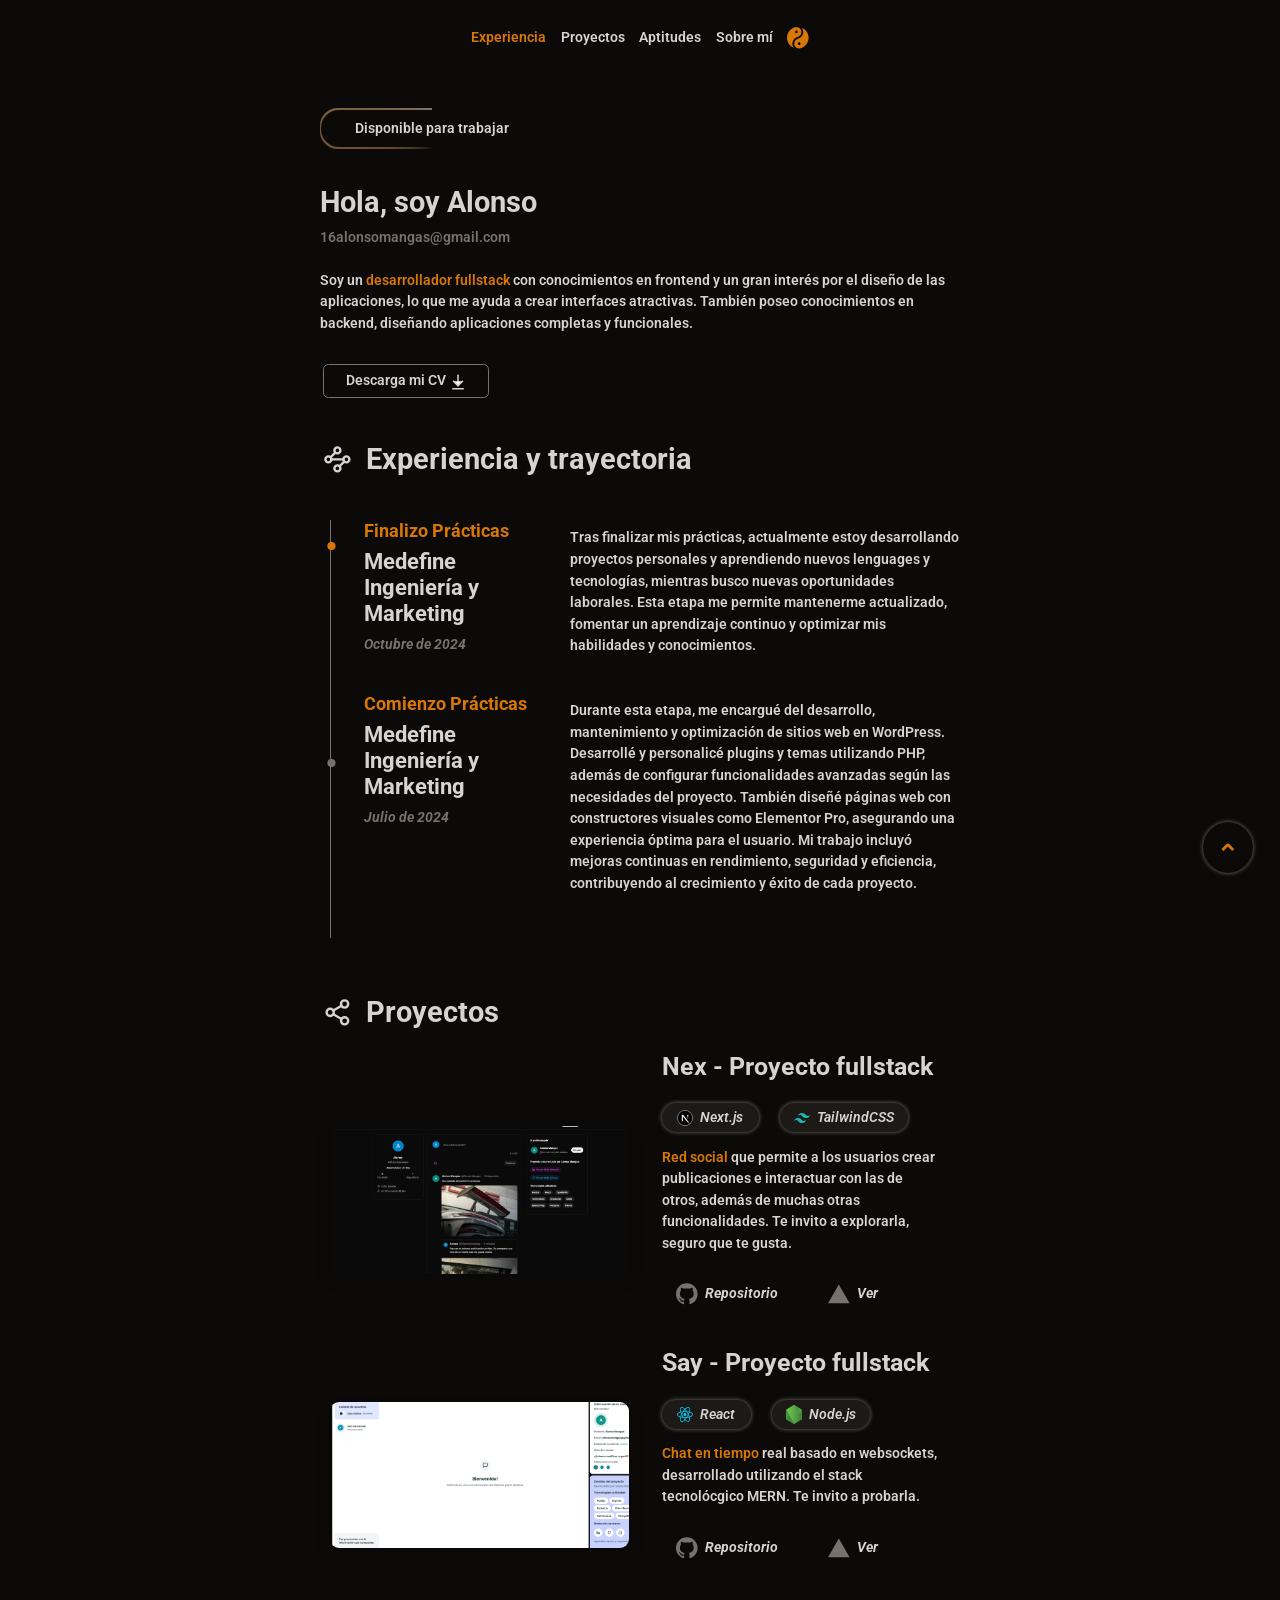
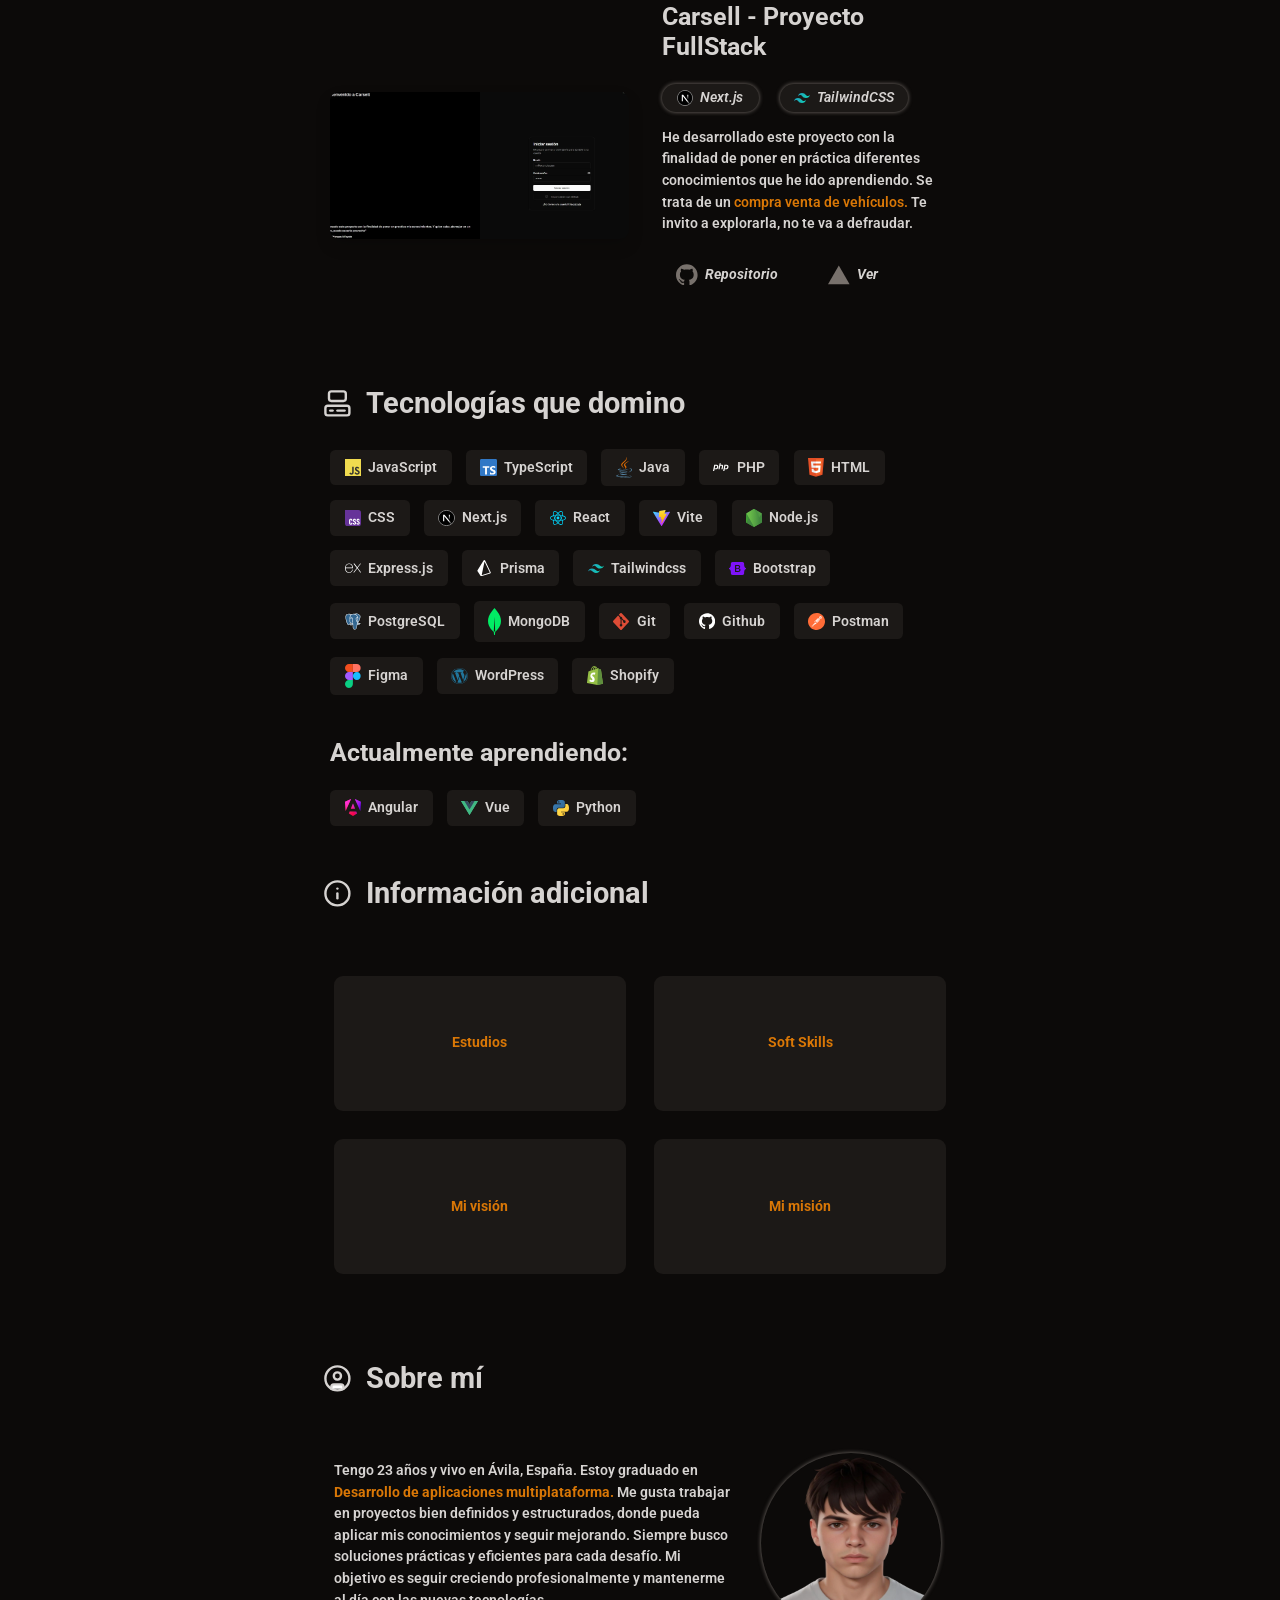
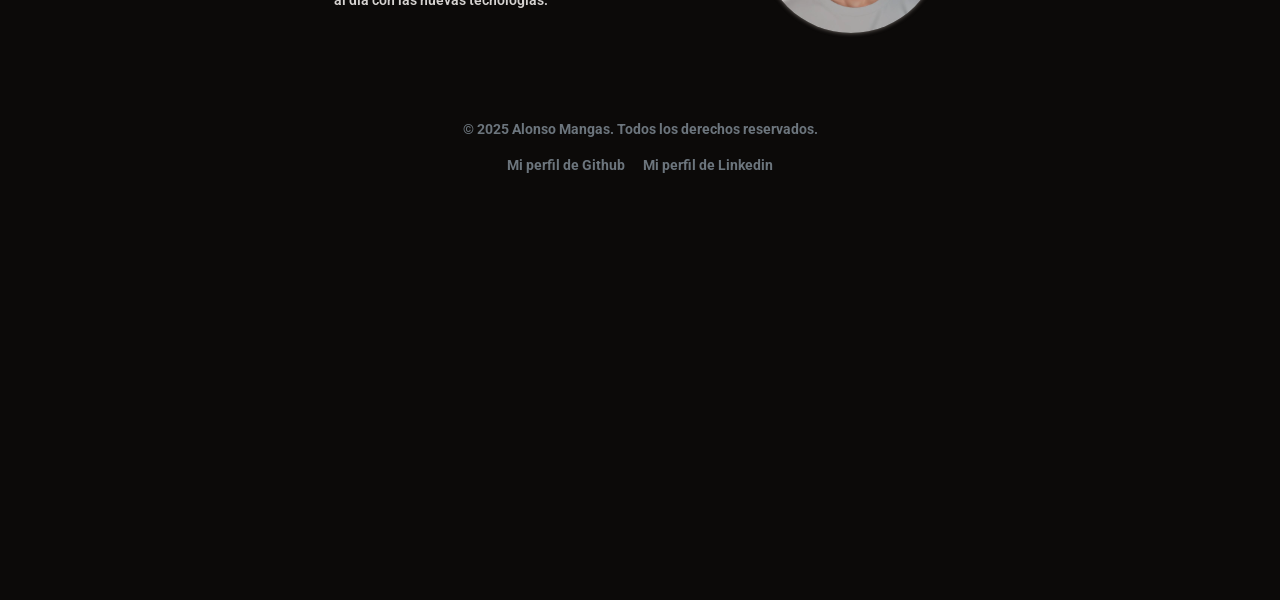
<file: Portfolio/index.html>
<!DOCTYPE html>
<html lang="es">
  <head>
    <meta charset="utf-8" />
    <meta
      name="description"
      content="Portfolio de Alonso Mangas Alfayate. Fullstack developer"
    />
    <meta name="viewport" content="width=device-width, initial-scale=1" />
    <title>Portfolio - Alonso Mangas</title>
    <link rel="stylesheet" href="assets/css/estilos.css" />
    <link
      href="https://cdn.jsdelivr.net/npm/bootstrap@5.3.3/dist/css/bootstrap.min.css"
      rel="stylesheet"
    />
    <link
      href="https://fonts.googleapis.com/css2?family=Roboto:wght@400;700&display=swap"
      rel="stylesheet"
    />

    <link rel="icon" href="assets/img/favicon.ico" />
  </head>
  <body class="bg-black text-custom-color" id="body">
    <button
      width="70"
      height="70"
      class="rounded-circle scroll-up d-none d-md-block p-3"
      onclick="scrollToTop()"
    >
      <svg
        class="path-icons"
        xmlns="http://www.w3.org/2000/svg"
        viewBox="0 0 24 24"
        width="24"
        height="24"
      >
        <path
          d="M16.939,15.561,12,10.621l-4.939,4.94L4.939,13.439l5.293-5.293a2.5,2.5,0,0,1,3.536,0l5.293,5.293Z"
        />
      </svg>
    </button>
    <header class="text-center">
      <div class="container">
        <nav class="navbar navbar-expand">
          <div class="container-fluid">
            <div
              class="navbar-collapse justify-content-center d-flex flex-wrap"
            >
              <ul class="navbar-nav p-1 d-flex flex-wrap">
                <li class="nav-item d-none d-md-block">
                  <a class="nav-link text-custom-color" href="#experiencia"
                    >Experiencia</a
                  >
                </li>
                <li class="nav-item">
                  <a class="nav-link text-custom-color" href="#proyectos"
                    >Proyectos</a
                  >
                </li>
                <li class="nav-item">
                  <a class="nav-link text-custom-color" href="#aptitudes"
                    >Aptitudes</a
                  >
                </li>
                <li class="nav-item">
                  <a class="nav-link text-custom-color" href="#sobre-mi"
                    >Sobre mí</a
                  >
                </li>
                <li class="nav-item dropdown" id="dropdown-menu">
                  <button class="nav-link icon-swap" aria-expanded="false">
                    <svg
                      class="path-icons"
                      xmlns="http://www.w3.org/2000/svg"
                      width="24"
                      height="24"
                    >
                      <path
                        fill="none"
                        d="M6,18.5c0-3.54,2.43-6.68,5.77-7.47h0c2.41-.57,4.23-2.95,4.23-5.53,0-1.21-.39-2.33-1.06-3.24C13.62,.45,11.23-.18,9.06,.36,3.86,1.68,0,6.4,0,12c0,5.08,3.17,9.43,7.65,11.18-1.03-1.28-1.65-2.91-1.65-4.68ZM10.5,4c.83,0,1.5,.67,1.5,1.5s-.67,1.5-1.5,1.5-1.5-.67-1.5-1.5,.67-1.5,1.5-1.5ZM16.35,.82c1.03,1.28,1.65,2.91,1.65,4.68,0,3.53-2.43,6.68-5.77,7.47h0c-2.41,.57-4.23,2.95-4.23,5.53,0,1.21,.39,2.33,1.06,3.24,1.32,1.8,3.71,2.44,5.88,1.89,5.2-1.31,9.06-6.03,9.06-11.64,0-5.08-3.17-9.43-7.65-11.18Zm-2.85,19.18c-.83,0-1.5-.67-1.5-1.5s.67-1.5,1.5-1.5,1.5,.67,1.5,1.5-.67,1.5-1.5,1.5Z"
                      />
                    </svg>
                  </button>
                  <ul class="dropdown-menu p-3" aria-labelledby="themeDropdown">
                    <li>
                      <a
                        class="dropdown-item text-custom-color mb-2 fw-semibold"
                        id="light"
                        >Claro</a
                      >
                    </li>
                    <li>
                      <button
                        class="dropdown-item text-custom-color mb-2 fw-semibold"
                        id="dark"
                      >
                        Oscuro
                      </button>
                    </li>
                  </ul>
                </li>
              </ul>
            </div>
          </div>
        </nav>
      </div>
    </header>

    <!-- Comienza el contenido -->
    <main class="container">
      <!-- Sección presentación -->
      <section id="presentacion" class="mb-2">
        <div class="container col-12 col-lg-8">
          <div class="col-12 col-lg-12 p-2">
            <!-- Primera fila: imagen y botón -->
            <div
              class="row d-flex justify-content-start align-items-center mb-4"
            >
              <div
                class="d-flex justify-content-start align-items-center gap-4 p-2"
              >
                <a
                  href="https://www.linkedin.com/in/alonsomangas/"
                  target="_blank"
                  rel="noopener noreferrer"
                >
                  <div
                    class="box d-flex justify-content-center align-items-center"
                  >
                    <span
                      class="text-custom-color d-flex justify-content-center align-items-center position-absolute"
                      >Disponible para trabajar</span
                    >
                  </div>
                </a>
              </div>
            </div>

            <!-- Segunda fila: h1 y párrafo -->
            <div
              class="row d-flex justify-content-center align-items-center gap-2"
            >
              <div class="p-2">
                <h2 class="text-custom-color fw-bold">Hola, soy Alonso</h2>
                <span class="color-1">16alonsomangas@gmail.com</span>
              </div>
              <p class="text-custom-color p-2">
                Soy un <span class="color-2">desarrollador fullstack</span> con
                conocimientos en frontend y un gran interés por el diseño de las
                aplicaciones, lo que me ayuda a crear interfaces atractivas.
                También poseo conocimientos en backend, diseñando aplicaciones
                completas y funcionales.
                <br />
              </p>
              <div class="col-12 py-2">
                <a
                  href="assets/archivos/CV Alonso Mangas Alfayate.pdf"
                  download="CV_Alonso_Mangas_Alfayate.pdf"
                  class="download text-decoration-none text-custom-color rounded px-4 py-2"
                >
                  <span class="pl-4">Descarga mi CV </span>
                  <svg
                    class="head-icon"
                    xmlns="http://www.w3.org/2000/svg"
                    width="20"
                    height="20"
                    viewBox="0 0 24 24"
                    fill="none"
                    stroke="currentColor"
                    stroke-width="2"
                    stroke-linecap="round"
                    stroke-linejoin="round"
                    class="lucide lucide-arrow-down-to-line"
                  >
                    <path d="M12 17V3" />
                    <path d="m6 11 6 6 6-6" />
                    <path d="M19 21H5" />
                  </svg>
                </a>
              </div>
            </div>
          </div>
        </div>
      </section>

      <!-- Sección experiencia -->
      <section id="experiencia" class="mb-4">
        <div class="container col-12 col-lg-8">
          <div class="col-12 col-lg-12 p-2">
            <div
              class="row d-flex justify-content-center align-items-center mb-4"
            >
              <h2
                class="my-4 text-custom-color fw-bold d-flex align-items-center"
              >
                <svg
                  xmlns="http://www.w3.org/2000/svg"
                  width="32"
                  height="32"
                  viewBox="0 0 24 24"
                  fill="none"
                  stroke="currentColor"
                  stroke-width="2"
                  stroke-linecap="round"
                  stroke-linejoin="round"
                  class="head-icon me-3 lucide lucide-waypoints"
                >
                  <circle cx="12" cy="4.5" r="2.5" />
                  <path d="m10.2 6.3-3.9 3.9" />
                  <circle cx="4.5" cy="12" r="2.5" />
                  <path d="M7 12h10" />
                  <circle cx="19.5" cy="12" r="2.5" />
                  <path d="m13.8 17.7 3.9-3.9" />
                  <circle cx="12" cy="19.5" r="2.5" />
                </svg>
                Experiencia y trayectoria
              </h2>
            </div>
            <div class="position-relative ms-2 me-2">
              <div class="border-left">
                <div class="container ms-4">
                  <span class="rounded-circle progress1 color-2">•</span>
                  <div class="row">
                    <div class="col-12 col-lg-4">
                      <h3 class="h5 fw-bold mb-2 color-2">
                        Finalizo Prácticas
                      </h3>
                      <h4 class="fw-bold text-custom-color">
                        Medefine Ingeniería y Marketing
                      </h4>
                      <i class="fw-bold color-1">Octubre de 2024</i>
                    </div>
                    <div class="col-12 col-lg-8 mt-2 text-custom-color">
                      Tras finalizar mis prácticas, actualmente estoy
                      desarrollando proyectos personales y aprendiendo nuevos
                      lenguages y tecnologías, mientras busco nuevas
                      oportunidades laborales. Esta etapa me permite mantenerme
                      actualizado, fomentar un aprendizaje continuo y optimizar
                      mis habilidades y conocimientos.
                    </div>
                  </div>
                </div>
                <br />
                <div class="container ms-4">
                  <span class="rounded-circle progress2 color-1">•</span>
                  <div class="row mt-3">
                    <div class="col-12 col-lg-4">
                      <h3 class="h5 fw-bold mb-2 color-2">
                        Comienzo Prácticas
                      </h3>
                      <h4 class="fw-bold text-custom-color">
                        Medefine Ingeniería y Marketing
                      </h4>
                      <i class="color-1 fw-bold">Julio de 2024</i>
                    </div>
                    <div class="col-12 col-lg-8 mt-2 text-custom-color">
                      Durante esta etapa, me encargué del desarrollo,
                      mantenimiento y optimización de sitios web en WordPress.
                      Desarrollé y personalicé plugins y temas utilizando PHP,
                      además de configurar funcionalidades avanzadas según las
                      necesidades del proyecto. También diseñé páginas web con
                      constructores visuales como Elementor Pro, asegurando una
                      experiencia óptima para el usuario. Mi trabajo incluyó
                      mejoras continuas en rendimiento, seguridad y eficiencia,
                      contribuyendo al crecimiento y éxito de cada proyecto.
                    </div>
                  </div>
                  <span class="d-none d-lg-block"><br /><br /></span>
                </div>
              </div>
            </div>
          </div>
        </div>
      </section>
      <!-- Sección proyectos -->
      <section id="proyectos" class="mb-4">
        <div class="container col-12 col-lg-8">
          <div class="col-12 col-lg-12 p-2">
            <div class="row d-flex justify-content-center align-items-center">
              <h2
                class="my-4 text-custom-color fw-bold d-flex align-items-center"
              >
                <svg
                  class="head-icon me-3"
                  xmlns="http://www.w3.org/2000/svg"
                  width="32"
                  height="32"
                  viewBox="0 0 24 24"
                  fill="none"
                  stroke="currentColor"
                  stroke-width="2"
                  stroke-linecap="round"
                  stroke-linejoin="round"
                  class="lucide lucide-share-2"
                >
                  <circle cx="18" cy="5" r="3" />
                  <circle cx="6" cy="12" r="3" />
                  <circle cx="18" cy="19" r="3" />
                  <line x1="8.59" x2="15.42" y1="13.51" y2="17.49" />
                  <line x1="15.41" x2="8.59" y1="6.51" y2="10.49" />
                </svg>
                Proyectos
              </h2>
            </div>
            <!-- Proyecto 1 -->
            <div class="ms-2 me-2">
              <div
                class="row d-flex justify-content-between align-items-center h-100"
              >
                <div class="col-12 col-xl-6 my-4">
                  <div
                    class="d-flex flex-column align-items-center transition-all shadow overflow-hidden rounded-xl rounded-sm-md shadow-md-md hover-md-translate-y-1 hover-md-shadow-2xl border-lg border-lg-white border-lg-hover border-lg-hover-gray-700 bg-lg-hover bg-lg-hover-opacity"
                    style="border-radius: 10px"
                  >
                    <img
                      src="assets/img/nex.webp"
                      alt="Proyecto3"
                      class="w-100 h-auto transition-all"
                      style="
                        height: 14rem;
                        object-fit: cover;
                        object-position: top;
                        transition-duration: 0.5s;
                        transform: scale(1.1);
                      "
                      loading="lazy"
                      onmouseover="this.style.transform='scale(1.05)'"
                      onmouseout="this.style.transform='scale(1.1)'"
                    />
                  </div>
                </div>
                <div class="col-12 col-xl-6">
                  <div
                    class="container d-flex flex-column justify-content-center align-items-start"
                  >
                    <h3
                      class="mb-4 text-custom-color d-flex align-items-center fw-bold"
                    >
                      Nex - Proyecto fullstack
                    </h3>
                  </div>
                  <div
                    class="container d-flex flex-column justify-content-center align-items-start"
                  >
                    <div class="row">
                      <!-- Fila 1 -->
                      <div class="col">
                        <ul class="list-unstyled">
                          <li>
                            <span
                              class="used-language d-flex justify-content-center align-items-center gap-2 rounded-pill py-1 px-2"
                            >
                              <img
                                src="assets/img/nextjs.svg"
                                alt="Icono Nextjs"
                                class="size-4"
                                width="18"
                                height="18"
                                style="max-width: 100%; height: auto"
                              />
                              <i class="text-custom-color">Next.js</i>
                            </span>
                          </li>
                        </ul>
                      </div>
                      <div class="col">
                        <ul class="list-unstyled">
                          <li>
                            <span
                              class="used-language d-flex justify-content-center align-items-center gap-2 rounded-pill py-1 px-4"
                            >
                              <img
                                src="assets/img/tailwindcss.svg"
                                alt="Icono Nodejs"
                                class="size-4"
                                width="18"
                                height="18"
                                style="max-width: 100%; height: auto"
                              />
                              <i class="text-custom-color">TailwindCSS</i>
                            </span>
                          </li>
                        </ul>
                      </div>
                    </div>
                    <div class="row">
                      <!-- Fila 2 -->
                      <div class="text-custom-color col mb-4 text-custom-color">
                        <span class="color-2">Red social</span> que permite a
                        los usuarios crear publicaciones e interactuar con las
                        de otros, además de muchas otras funcionalidades. Te
                        invito a explorarla, seguro que te gusta.
                      </div>
                    </div>

                    <div class="row mb-4">
                      <!-- Fila 3 -->
                      <div class="col">
                        <ul class="list-unstyled">
                          <li>
                            <span
                              class="d-flex justify-content-center align-items-center gap-2 rounded-pill text-custom-color py-1 px-2"
                              style="width: auto; background-color: transparent"
                            >
                              <a
                                href="https://github.com/aloonsoo16/nex"
                                target="_blank"
                                rel="noopener noreferrer"
                                class="d-flex justify-content-center align-items-center gap-2 rounded-pill text-custom-color py-1 px-2"
                                style="
                                  width: auto;
                                  background-color: transparent;
                                  text-decoration: none;
                                "
                              >
                                <svg
                                  class="redirect"
                                  viewBox="0 0 256 250"
                                  width="24"
                                  height="24"
                                  xmlns="http://www.w3.org/2000/svg"
                                  preserveAspectRatio="xMidYMid"
                                >
                                  <path
                                    d="M128.001 0C57.317 0 0 57.307 0 128.001c0 56.554 36.676 104.535 87.535 121.46 6.397 1.185 8.746-2.777 8.746-6.158 0-3.052-.12-13.135-.174-23.83-35.61 7.742-43.124-15.103-43.124-15.103-5.823-14.795-14.213-18.73-14.213-18.73-11.613-7.944.876-7.78.876-7.78 12.853.902 19.621 13.19 19.621 13.19 11.417 19.568 29.945 13.911 37.249 10.64 1.149-8.272 4.466-13.92 8.127-17.116-28.431-3.236-58.318-14.212-58.318-63.258 0-13.975 5-25.394 13.188-34.358-1.329-3.224-5.71-16.242 1.24-33.874 0 0 10.749-3.44 35.21 13.121 10.21-2.836 21.16-4.258 32.038-4.307 10.878.049 21.837 1.47 32.066 4.307 24.431-16.56 35.165-13.12 35.165-13.12 6.967 17.63 2.584 30.65 1.255 33.873 8.207 8.964 13.173 20.383 13.173 34.358 0 49.163-29.944 59.988-58.447 63.157 4.591 3.972 8.682 11.762 8.682 23.704 0 17.126-.148 30.91-.148 35.126 0 3.407 2.304 7.398 8.792 6.14C219.37 232.5 256 184.537 256 128.002 256 57.307 198.691 0 128.001 0Zm-80.06 182.34c-.282.636-1.283.827-2.194.39-.929-.417-1.45-1.284-1.15-1.922.276-.655 1.279-.838 2.205-.399.93.418 1.46 1.293 1.139 1.931Zm6.296 5.618c-.61.566-1.804.303-2.614-.591-.837-.892-.994-2.086-.375-2.66.63-.566 1.787-.301 2.626.591.838.903 1 2.088.363 2.66Zm4.32 7.188c-.785.545-2.067.034-2.86-1.104-.784-1.138-.784-2.503.017-3.05.795-.547 2.058-.055 2.861 1.075.782 1.157.782 2.522-.019 3.08Zm7.304 8.325c-.701.774-2.196.566-3.29-.49-1.119-1.032-1.43-2.496-.726-3.27.71-.776 2.213-.558 3.315.49 1.11 1.03 1.45 2.505.701 3.27Zm9.442 2.81c-.31 1.003-1.75 1.459-3.199 1.033-1.448-.439-2.395-1.613-2.103-2.626.301-1.01 1.747-1.484 3.207-1.028 1.446.436 2.396 1.602 2.095 2.622Zm10.744 1.193c.036 1.055-1.193 1.93-2.715 1.95-1.53.034-2.769-.82-2.786-1.86 0-1.065 1.202-1.932 2.733-1.958 1.522-.03 2.768.818 2.768 1.868Zm10.555-.405c.182 1.03-.875 2.088-2.387 2.37-1.485.271-2.861-.365-3.05-1.386-.184-1.056.893-2.114 2.376-2.387 1.514-.263 2.868.356 3.061 1.403Z"
                                  />
                                </svg>
                                <i class="text-custom-color fw-bold"
                                  >Repositorio</i
                                >
                              </a>
                            </span>
                          </li>
                        </ul>
                      </div>
                      <div class="col">
                        <ul class="list-unstyled">
                          <li>
                            <span
                              class="d-flex justify-content-center align-items-center gap-2 rounded-pill text-custom-color py-1 px-2"
                              style="width: auto; background-color: transparent"
                            >
                              <a
                                href="https://nex.alonso16.dev/"
                                target="_blank"
                                rel="noopener noreferrer"
                                class="d-flex justify-content-center align-items-center gap-2 rounded-pill text-custom-color py-1 px-2"
                                style="
                                  width: auto;
                                  background-color: transparent;
                                  text-decoration: none;
                                "
                              >
                                <svg
                                  viewBox="0 0 256 222"
                                  width="24"
                                  height="24"
                                  xmlns="http://www.w3.org/2000/svg"
                                  preserveAspectRatio="xMidYMid"
                                  class="redirect"
                                >
                                  <path d="m128 0 128 221.705H0z" />
                                </svg>
                                <i class="text-custom-color fw-bold">Ver</i>
                              </a>
                            </span>
                          </li>
                        </ul>
                      </div>
                    </div>
                  </div>
                </div>
              </div>
            </div>

            <!-- Proyecto 2 -->
            <div class="ms-2 me-2">
              <div
                class="row d-flex justify-content-between align-items-center h-100"
              >
                <div class="col-12 col-xl-6 my-4">
                  <div
                    class="d-flex flex-column align-items-center transition-all shadow overflow-hidden rounded-xl rounded-sm-md shadow-md-md hover-md-translate-y-1 hover-md-shadow-2xl border-lg border-lg-white border-lg-hover border-lg-hover-gray-700 bg-lg-hover bg-lg-hover-opacity"
                    style="border-radius: 10px"
                  >
                    <img
                      src="assets/img/say.webp"
                      alt="Proyecto2"
                      class="w-100 h-auto transition-all"
                      style="
                        height: 14rem;
                        object-fit: cover;
                        object-position: top;
                        transition-duration: 0.5s;
                        transform: scale(1.1);
                      "
                      loading="lazy"
                      onmouseover="this.style.transform='scale(1.05)'"
                      onmouseout="this.style.transform='scale(1.1)'"
                    />
                  </div>
                </div>
                <div class="col-12 col-xl-6">
                  <div
                    class="container d-flex flex-column justify-content-center align-items-start"
                  >
                    <h3
                      class="mb-4 text-custom-color d-flex align-items-center fw-bold"
                    >
                      Say - Proyecto fullstack
                    </h3>
                  </div>
                  <div
                    class="container d-flex flex-column justify-content-center align-items-start"
                  >
                    <div class="row">
                      <!-- Fila 1 -->
                      <div class="col">
                        <ul class="list-unstyled">
                          <li>
                            <span
                              class="used-language d-flex justify-content-center align-items-center gap-2 rounded-pill py-1 px-2"
                            >
                              <img
                                src="assets/img/react.svg"
                                alt="Icono React"
                                class="size-4"
                                width="18"
                                height="18"
                                style="max-width: 100%; height: auto"
                              />
                              <i class="text-custom-color">React</i>
                            </span>
                          </li>
                        </ul>
                      </div>
                      <div class="col">
                        <ul class="list-unstyled">
                          <li>
                            <span
                              class="used-language d-flex justify-content-center align-items-center gap-2 rounded-pill py-1 px-4"
                            >
                              <img
                                src="assets/img/nodejs.svg"
                                alt="Icono Nodejs"
                                class="size-4"
                                width="18"
                                height="18"
                                style="max-width: 100%; height: auto"
                              />
                              <i class="text-custom-color">Node.js</i>
                            </span>
                          </li>
                        </ul>
                      </div>
                    </div>
                    <div class="row">
                      <!-- Fila 2 -->
                      <div class="text-custom-color col mb-4 text-custom-color">
                        <span class="color-2">Chat en tiempo</span>
                        real basado en websockets, desarrollado utilizando el
                        stack tecnolócgico MERN. Te invito a probarla.
                      </div>
                    </div>

                    <div class="row mb-4">
                      <!-- Fila 3 -->
                      <div class="col">
                        <ul class="list-unstyled">
                          <li>
                            <span
                              class="d-flex justify-content-center align-items-center gap-2 rounded-pill text-custom-color py-1 px-2"
                              style="width: auto; background-color: transparent"
                            >
                              <a
                                href="https://github.com/aloonsoo16/say"
                                target="_blank"
                                rel="noopener noreferrer"
                                class="d-flex justify-content-center align-items-center gap-2 rounded-pill text-custom-color py-1 px-2"
                                style="
                                  width: auto;
                                  background-color: transparent;
                                  text-decoration: none;
                                "
                              >
                                <svg
                                  class="redirect"
                                  viewBox="0 0 256 250"
                                  width="24"
                                  height="24"
                                  xmlns="http://www.w3.org/2000/svg"
                                  preserveAspectRatio="xMidYMid"
                                >
                                  <path
                                    d="M128.001 0C57.317 0 0 57.307 0 128.001c0 56.554 36.676 104.535 87.535 121.46 6.397 1.185 8.746-2.777 8.746-6.158 0-3.052-.12-13.135-.174-23.83-35.61 7.742-43.124-15.103-43.124-15.103-5.823-14.795-14.213-18.73-14.213-18.73-11.613-7.944.876-7.78.876-7.78 12.853.902 19.621 13.19 19.621 13.19 11.417 19.568 29.945 13.911 37.249 10.64 1.149-8.272 4.466-13.92 8.127-17.116-28.431-3.236-58.318-14.212-58.318-63.258 0-13.975 5-25.394 13.188-34.358-1.329-3.224-5.71-16.242 1.24-33.874 0 0 10.749-3.44 35.21 13.121 10.21-2.836 21.16-4.258 32.038-4.307 10.878.049 21.837 1.47 32.066 4.307 24.431-16.56 35.165-13.12 35.165-13.12 6.967 17.63 2.584 30.65 1.255 33.873 8.207 8.964 13.173 20.383 13.173 34.358 0 49.163-29.944 59.988-58.447 63.157 4.591 3.972 8.682 11.762 8.682 23.704 0 17.126-.148 30.91-.148 35.126 0 3.407 2.304 7.398 8.792 6.14C219.37 232.5 256 184.537 256 128.002 256 57.307 198.691 0 128.001 0Zm-80.06 182.34c-.282.636-1.283.827-2.194.39-.929-.417-1.45-1.284-1.15-1.922.276-.655 1.279-.838 2.205-.399.93.418 1.46 1.293 1.139 1.931Zm6.296 5.618c-.61.566-1.804.303-2.614-.591-.837-.892-.994-2.086-.375-2.66.63-.566 1.787-.301 2.626.591.838.903 1 2.088.363 2.66Zm4.32 7.188c-.785.545-2.067.034-2.86-1.104-.784-1.138-.784-2.503.017-3.05.795-.547 2.058-.055 2.861 1.075.782 1.157.782 2.522-.019 3.08Zm7.304 8.325c-.701.774-2.196.566-3.29-.49-1.119-1.032-1.43-2.496-.726-3.27.71-.776 2.213-.558 3.315.49 1.11 1.03 1.45 2.505.701 3.27Zm9.442 2.81c-.31 1.003-1.75 1.459-3.199 1.033-1.448-.439-2.395-1.613-2.103-2.626.301-1.01 1.747-1.484 3.207-1.028 1.446.436 2.396 1.602 2.095 2.622Zm10.744 1.193c.036 1.055-1.193 1.93-2.715 1.95-1.53.034-2.769-.82-2.786-1.86 0-1.065 1.202-1.932 2.733-1.958 1.522-.03 2.768.818 2.768 1.868Zm10.555-.405c.182 1.03-.875 2.088-2.387 2.37-1.485.271-2.861-.365-3.05-1.386-.184-1.056.893-2.114 2.376-2.387 1.514-.263 2.868.356 3.061 1.403Z"
                                  />
                                </svg>
                                <i class="text-custom-color fw-bold"
                                  >Repositorio</i
                                >
                              </a>
                            </span>
                          </li>
                        </ul>
                      </div>
                      <div class="col">
                        <ul class="list-unstyled">
                          <li>
                            <span
                              class="d-flex justify-content-center align-items-center gap-2 rounded-pill text-custom-color py-1 px-2"
                              style="width: auto; background-color: transparent"
                            >
                              <a
                                href="https://say.alonso16.dev/"
                                target="_blank"
                                rel="noopener noreferrer"
                                class="d-flex justify-content-center align-items-center gap-2 rounded-pill text-custom-color py-1 px-2"
                                style="
                                  width: auto;
                                  background-color: transparent;
                                  text-decoration: none;
                                "
                              >
                                <svg
                                  viewBox="0 0 256 222"
                                  width="24"
                                  height="24"
                                  xmlns="http://www.w3.org/2000/svg"
                                  preserveAspectRatio="xMidYMid"
                                  class="redirect"
                                >
                                  <path d="m128 0 128 221.705H0z" />
                                </svg>
                                <i class="text-custom-color fw-bold">Ver</i>
                              </a>
                            </span>
                          </li>
                        </ul>
                      </div>
                    </div>
                  </div>
                </div>
              </div>
            </div>

            <!-- Proyecto 3 -->

            <div class="ms-2 me-2">
              <div
                class="row d-flex justify-content-between align-items-center h-100"
              >
                <div class="col-12 col-xl-6 my-4">
                  <div
                    class="d-flex flex-column align-items-center transition-all shadow overflow-hidden rounded-xl rounded-sm-md shadow-md-md hover-md-translate-y-1 hover-md-shadow-2xl border-lg border-lg-white border-lg-hover border-lg-hover-gray-700 bg-lg-hover bg-lg-hover-opacity"
                    style="border-radius: 10px"
                  >
                    <img
                      src="assets/img/carsell.webp"
                      alt="Proyecto1"
                      class="w-100 h-auto transition-all"
                      style="
                        height: 14rem;
                        object-fit: cover;
                        object-position: top;
                        transition-duration: 0.5s;
                        transform: scale(1.1);
                      "
                      loading="lazy"
                      onmouseover="this.style.transform='scale(1.05)'"
                      onmouseout="this.style.transform='scale(1.1)'"
                    />
                  </div>
                </div>
                <div class="col-12 col-xl-6">
                  <div
                    class="container d-flex flex-column justify-content-center align-items-start"
                  >
                    <h3
                      class="mb-4 text-custom-color d-flex align-items-center fw-bold"
                    >
                      Carsell - Proyecto FullStack
                    </h3>
                  </div>
                  <div
                    class="container d-flex flex-column justify-content-center align-items-start"
                  >
                    <div class="row">
                      <!-- Fila 1 -->
                      <div class="col">
                        <ul class="list-unstyled">
                          <li>
                            <span
                              class="used-language d-flex justify-content-center align-items-center gap-2 rounded-pill py-1 px-2"
                            >
                              <img
                                src="assets/img/nextjs.svg"
                                alt="Icono Nextjs"
                                class="size-4"
                                width="18"
                                height="18"
                                style="max-width: 100%; height: auto"
                              />
                              <i class="text-custom-color">Next.js</i>
                            </span>
                          </li>
                        </ul>
                      </div>
                      <div class="col">
                        <ul class="list-unstyled">
                          <li>
                            <span
                              class="used-language d-flex justify-content-center align-items-center gap-2 rounded-pill py-1 px-4"
                            >
                              <img
                                src="assets/img/tailwindcss.svg"
                                alt="Icono Tailwindcss"
                                class="size-4"
                                width="18"
                                height="18"
                                style="max-width: 100%; height: auto"
                              />
                              <i class="text-custom-color">TailwindCSS</i>
                            </span>
                          </li>
                        </ul>
                      </div>
                    </div>
                    <div class="row">
                      <!-- Fila 2 -->
                      <div class="text-custom-color col mb-4 text-custom-color">
                        He desarrollado este proyecto con la finalidad de poner
                        en práctica diferentes conocimientos que he ido
                        aprendiendo. Se trata de un
                        <span class="color-2"> compra venta de vehículos.</span>
                        Te invito a explorarla, no te va a defraudar.
                      </div>
                    </div>

                    <div class="row mb-4">
                      <!-- Fila 3 -->
                      <div class="col">
                        <ul class="list-unstyled">
                          <li>
                            <span
                              class="d-flex justify-content-center align-items-center gap-2 rounded-pill text-custom-color py-1 px-2"
                              style="width: auto; background-color: transparent"
                            >
                              <a
                                href="https://github.com/aloonsoo16/carsell"
                                target="_blank"
                                rel="noopener noreferrer"
                                class="d-flex justify-content-center align-items-center gap-2 rounded-pill text-custom-color py-1 px-2"
                                style="
                                  width: auto;
                                  background-color: transparent;
                                  text-decoration: none;
                                "
                              >
                                <svg
                                  class="redirect"
                                  viewBox="0 0 256 250"
                                  width="24"
                                  height="24"
                                  xmlns="http://www.w3.org/2000/svg"
                                  preserveAspectRatio="xMidYMid"
                                >
                                  <path
                                    d="M128.001 0C57.317 0 0 57.307 0 128.001c0 56.554 36.676 104.535 87.535 121.46 6.397 1.185 8.746-2.777 8.746-6.158 0-3.052-.12-13.135-.174-23.83-35.61 7.742-43.124-15.103-43.124-15.103-5.823-14.795-14.213-18.73-14.213-18.73-11.613-7.944.876-7.78.876-7.78 12.853.902 19.621 13.19 19.621 13.19 11.417 19.568 29.945 13.911 37.249 10.64 1.149-8.272 4.466-13.92 8.127-17.116-28.431-3.236-58.318-14.212-58.318-63.258 0-13.975 5-25.394 13.188-34.358-1.329-3.224-5.71-16.242 1.24-33.874 0 0 10.749-3.44 35.21 13.121 10.21-2.836 21.16-4.258 32.038-4.307 10.878.049 21.837 1.47 32.066 4.307 24.431-16.56 35.165-13.12 35.165-13.12 6.967 17.63 2.584 30.65 1.255 33.873 8.207 8.964 13.173 20.383 13.173 34.358 0 49.163-29.944 59.988-58.447 63.157 4.591 3.972 8.682 11.762 8.682 23.704 0 17.126-.148 30.91-.148 35.126 0 3.407 2.304 7.398 8.792 6.14C219.37 232.5 256 184.537 256 128.002 256 57.307 198.691 0 128.001 0Zm-80.06 182.34c-.282.636-1.283.827-2.194.39-.929-.417-1.45-1.284-1.15-1.922.276-.655 1.279-.838 2.205-.399.93.418 1.46 1.293 1.139 1.931Zm6.296 5.618c-.61.566-1.804.303-2.614-.591-.837-.892-.994-2.086-.375-2.66.63-.566 1.787-.301 2.626.591.838.903 1 2.088.363 2.66Zm4.32 7.188c-.785.545-2.067.034-2.86-1.104-.784-1.138-.784-2.503.017-3.05.795-.547 2.058-.055 2.861 1.075.782 1.157.782 2.522-.019 3.08Zm7.304 8.325c-.701.774-2.196.566-3.29-.49-1.119-1.032-1.43-2.496-.726-3.27.71-.776 2.213-.558 3.315.49 1.11 1.03 1.45 2.505.701 3.27Zm9.442 2.81c-.31 1.003-1.75 1.459-3.199 1.033-1.448-.439-2.395-1.613-2.103-2.626.301-1.01 1.747-1.484 3.207-1.028 1.446.436 2.396 1.602 2.095 2.622Zm10.744 1.193c.036 1.055-1.193 1.93-2.715 1.95-1.53.034-2.769-.82-2.786-1.86 0-1.065 1.202-1.932 2.733-1.958 1.522-.03 2.768.818 2.768 1.868Zm10.555-.405c.182 1.03-.875 2.088-2.387 2.37-1.485.271-2.861-.365-3.05-1.386-.184-1.056.893-2.114 2.376-2.387 1.514-.263 2.868.356 3.061 1.403Z"
                                  />
                                </svg>
                                <i class="text-custom-color fw-bold"
                                  >Repositorio</i
                                >
                              </a>
                            </span>
                          </li>
                        </ul>
                      </div>
                      <div class="col">
                        <ul class="list-unstyled">
                          <li>
                            <span
                              class="d-flex justify-content-center align-items-center gap-2 rounded-pill text-custom-color py-1 px-2"
                              style="width: auto; background-color: transparent"
                            >
                              <a
                                href="https://carsell.alonso16.dev/"
                                target="_blank"
                                rel="noopener noreferrer"
                                class="d-flex justify-content-center align-items-center gap-2 rounded-pill text-custom-color py-1 px-2"
                                style="
                                  width: auto;
                                  background-color: transparent;
                                  text-decoration: none;
                                "
                              >
                                <svg
                                  viewBox="0 0 256 222"
                                  width="24"
                                  height="24"
                                  xmlns="http://www.w3.org/2000/svg"
                                  preserveAspectRatio="xMidYMid"
                                  class="redirect"
                                >
                                  <path d="m128 0 128 221.705H0z" />
                                </svg>
                                <i class="text-custom-color fw-bold">Ver</i>
                              </a>
                            </span>
                          </li>
                        </ul>
                      </div>
                    </div>
                  </div>
                </div>
              </div>
            </div>
          </div>
        </div>
      </section>

      <!-- Sección aptitudes - languages -->
      <section id="aptitudes" class="mb-4">
        <div class="container col-12 col-lg-8">
          <div class="col-12 col-lg-12 p-2">
            <div class="row d-flex justify-content-center align-items-center">
              <h2
                class="my-4 text-custom-color fw-bold d-flex align-items-center"
              >
                <svg
                  xmlns="http://www.w3.org/2000/svg"
                  width="32"
                  height="32"
                  viewBox="0 0 24 24"
                  fill="none"
                  stroke="currentColor"
                  stroke-width="2"
                  stroke-linecap="round"
                  stroke-linejoin="round"
                  class="head-icon lucide lucide-computer me-3"
                >
                  <rect width="14" height="8" x="5" y="2" rx="2" />
                  <rect width="20" height="8" x="2" y="14" rx="2" />
                  <path d="M6 18h2" />
                  <path d="M12 18h6" /></svg
                >Tecnologías que domino
              </h2>
            </div>
          </div>
        </div>
        <!-- Sección sobre mi -->

        <div class="container col-12 col-lg-8">
          <div
            class="col-12 px-3 d-flex flex-wrap justify-content-start align-items-center gap-3 mb-4"
          >
            <!-- Tecnologías -->

            <div
              class="tecnologies d-flex justify-content-center align-items-center gap-2 rounded py-2 px-3"
            >
              <img
                src="assets/img/javascript.svg"
                alt="Icono JavaScript"
                class="size-4"
                width="18"
                height="18"
                style="max-width: 100%; height: auto"
              />

              <span class="text-custom-color">JavaScript</span>
            </div>

            <div
              class="tecnologies d-flex justify-content-center align-items-center gap-2 rounded py-2 px-3"
            >
              <img
                src="assets/img/typescript.svg"
                alt="Icono HTML"
                class="size-4"
                width="18"
                height="18"
                style="max-width: 100%; height: auto"
              />

              <span class="text-custom-color">TypeScript</span>
            </div>

            <div
              class="tecnologies d-flex justify-content-center align-items-center gap-2 rounded py-2 px-3"
            >
              <img
                src="assets/img/java.svg"
                alt="Icono Java"
                class="size-4"
                width="18"
                height="18"
                style="max-width: 100%; height: auto"
              />

              <span class="text-custom-color">Java</span>
            </div>

            <div
              class="tecnologies d-flex justify-content-center align-items-center gap-2 rounded py-2 px-3"
            >
              <svg
                class="head-icon"
                xmlns="http://www.w3.org/2000/svg"
                viewBox="0 -1 100 50"
                width="18"
                height="18"
              >
                <path
                  fill="white"
                  d="M7.579 10.123h14.204c4.169.035 7.19 1.237 9.063 3.604 1.873 2.367 2.491 5.6 1.855 9.699-.247 1.873-.795 3.71-1.643 5.512a16.385 16.385 0 01-3.392 4.876c-1.767 1.837-3.657 3.003-5.671 3.498a26.11 26.11 0 01-6.254.742h-6.36l-2.014 10.07H0l7.579-38.001m6.201 6.042l-3.18 15.9c.212.035.424.053.636.053h.742c3.392.035 6.219-.3 8.48-1.007 2.261-.742 3.781-3.321 4.558-7.738.636-3.71 0-5.848-1.908-6.413-1.873-.565-4.222-.83-7.049-.795-.424.035-.83.053-1.219.053h-1.113l.053-.053M41.093 0h7.314L46.34 10.123h6.572c3.604.071 6.289.813 8.056 2.226 1.802 1.413 2.332 4.099 1.59 8.056l-3.551 17.649h-7.42L54.979 21.2c.353-1.767.247-3.021-.318-3.763s-1.784-1.113-3.657-1.113l-5.883-.053-4.346 21.783h-7.314L41.093 0M70.412 10.123h14.204c4.169.035 7.19 1.237 9.063 3.604 1.873 2.367 2.491 5.6 1.855 9.699-.247 1.873-.795 3.71-1.643 5.512a16.385 16.385 0 01-3.392 4.876c-1.767 1.837-3.657 3.003-5.671 3.498a26.11 26.11 0 01-6.254.742h-6.36L70.2 48.124h-7.367l7.579-38.001m6.201 6.042l-3.18 15.9c.212.035.424.053.636.053h.742c3.392.035 6.219-.3 8.48-1.007 2.261-.742 3.781-3.321 4.558-7.738.636-3.71 0-5.848-1.908-6.413-1.873-.565-4.222-.83-7.049-.795-.424.035-.83.053-1.219.053H76.56l.053-.053"
                />
              </svg>

              <span class="text-custom-color">PHP</span>
            </div>

            <div
              class="tecnologies d-flex justify-content-center align-items-center gap-2 rounded py-2 px-3"
            >
              <img
                src="assets/img/html5.svg"
                alt="Icono HTML"
                class="size-4"
                width="18"
                height="18"
                style="max-width: 100%; height: auto"
              />

              <span class="text-custom-color">HTML</span>
            </div>

            <div
              class="tecnologies d-flex justify-content-center align-items-center gap-2 rounded py-2 px-3"
            >
              <img
                src="assets/img/css.svg"
                alt="Icono CSS"
                class="size-4"
                width="18"
                height="18"
                style="max-width: 100%; height: auto"
              />

              <span class="text-custom-color">CSS</span>
            </div>

            <div
              class="tecnologies d-flex justify-content-center align-items-center gap-2 rounded py-2 px-3"
            >
              <img
                src="assets/img/nextjs.svg"
                alt="Icono Java"
                class="size-4"
                width="18"
                height="18"
                style="max-width: 100%; height: auto"
              />

              <span class="text-custom-color">Next.js</span>
            </div>

            <div
              class="tecnologies d-flex justify-content-center align-items-center gap-2 rounded py-2 px-3"
            >
              <img
                src="assets/img/react.svg"
                alt="Icono React"
                class="size-4"
                width="18"
                height="18"
                style="max-width: 100%; height: auto"
              />

              <span class="text-custom-color">React</span>
            </div>

            <div
              class="tecnologies d-flex justify-content-center align-items-center gap-2 rounded py-2 px-3"
            >
              <img
                src="assets/img/vitejs.svg"
                alt="Icono Vite"
                class="size-4"
                width="18"
                height="18"
                style="max-width: 100%; height: auto"
              />

              <span class="text-custom-color">Vite</span>
            </div>

            <div
              class="tecnologies d-flex justify-content-center align-items-center gap-2 rounded py-2 px-3"
            >
              <img
                src="assets/img/nodejs.svg"
                alt="Icono Nodejs"
                class="size-4"
                width="18"
                height="18"
                style="max-width: 100%; height: auto"
              />

              <span class="text-custom-color">Node.js</span>
            </div>

            <div
              class="tecnologies d-flex justify-content-center align-items-center gap-2 rounded py-2 px-3"
            >
              <svg
                class="head-icon"
                xmlns="http://www.w3.org/2000/svg"
                viewBox="0 0 32 32"
                width="18"
                height="18"
              >
                <path
                  fill="white"
                  d="M32 24.795c-1.164.296-1.884.013-2.53-.957l-4.594-6.356-.664-.88-5.365 7.257c-.613.873-1.256 1.253-2.4.944l6.87-9.222-6.396-8.33c1.1-.214 1.86-.105 2.535.88l4.765 6.435 4.8-6.4c.615-.873 1.276-1.205 2.38-.883l-2.48 3.288-3.36 4.375c-.4.5-.345.842.023 1.325L32 24.795zM.008 15.427l.562-2.764C2.1 7.193 8.37 4.92 12.694 8.3c2.527 1.988 3.155 4.8 3.03 7.95H1.48c-.214 5.67 3.867 9.092 9.07 7.346 1.825-.613 2.9-2.042 3.438-3.83.273-.896.725-1.036 1.567-.78-.43 2.236-1.4 4.104-3.45 5.273-3.063 1.75-7.435 1.184-9.735-1.248C1 21.6.434 19.812.18 17.9c-.04-.316-.12-.617-.18-.92q.008-.776.008-1.552zm1.498-.38h12.872c-.084-4.1-2.637-7.012-6.126-7.037-3.83-.03-6.58 2.813-6.746 7.037z"
                />
              </svg>

              <span class="text-custom-color">Express.js</span>
            </div>

            <div
              class="tecnologies d-flex justify-content-center align-items-center gap-2 rounded py-2 px-3"
            >
              <svg
                class="head-icon"
                viewBox="0 0 256 310"
                width="18"
                height="18"
                xmlns="http://www.w3.org/2000/svg"
              >
                <path
                  fill="white"
                  d="M254.313 235.519L148 9.749A17.063 17.063 0 00133.473.037a16.87 16.87 0 00-15.533 8.052L2.633 194.848a17.465 17.465 0 00.193 18.747L59.2 300.896a18.13 18.13 0 0020.363 7.489l163.599-48.392a17.929 17.929 0 0011.26-9.722 17.542 17.542 0 00-.101-14.76l-.008.008zm-23.802 9.683l-138.823 41.05c-4.235 1.26-8.3-2.411-7.419-6.685l49.598-237.484c.927-4.443 7.063-5.147 9.003-1.035l91.814 194.973a6.63 6.63 0 01-4.18 9.18h.007z"
                />
              </svg>

              <span class="text-custom-color">Prisma</span>
            </div>

            <div
              class="tecnologies d-flex justify-content-center align-items-center gap-2 rounded py-2 px-3"
            >
              <img
                src="assets/img/tailwindcss.svg"
                alt="Icono Tailwindcss"
                class="size-4"
                width="18"
                height="18"
                style="max-width: 100%; height: auto"
              />

              <span class="text-custom-color">Tailwindcss</span>
            </div>

            <div
              class="tecnologies d-flex justify-content-center align-items-center gap-2 rounded py-2 px-3"
            >
              <img
                src="assets/img/bootstrap.svg"
                alt="Icono Bootstrap"
                class="size-4"
                width="18"
                height="18"
                style="max-width: 100%; height: auto"
              />

              <span class="text-custom-color">Bootstrap</span>
            </div>

            <div
              class="tecnologies d-flex justify-content-center align-items-center gap-2 rounded py-2 px-3"
            >
              <img
                src="assets/img/postgresql.svg"
                alt="Icono PostgreSQL"
                class="size-4"
                width="18"
                height="18"
                style="max-width: 100%; height: auto"
              />

              <span class="text-custom-color">PostgreSQL</span>
            </div>
            <div
              class="tecnologies d-flex justify-content-center align-items-center gap-2 rounded py-2 px-3"
            >
              <img
                src="assets/img/mongodb.svg"
                alt="Icono MongoDB"
                class="size-4"
                width="14"
                height="14"
                style="max-width: 100%; height: auto"
              />

              <span class="text-custom-color">MongoDB</span>
            </div>
            <div
              class="tecnologies d-flex justify-content-center align-items-center gap-2 rounded py-2 px-3"
            >
              <img
                src="assets/img/git.svg"
                alt="Icono Git"
                class="size-4"
                width="18"
                height="18"
                style="max-width: 100%; height: auto"
              />

              <span class="text-custom-color">Git</span>
            </div>
            <div
              class="tecnologies d-flex justify-content-center align-items-center gap-2 rounded py-2 px-3"
            >
              <svg
                class="head-icon"
                viewBox="0 0 256 250"
                width="18"
                height="18"
                fill="#fff"
                xmlns="http://www.w3.org/2000/svg"
                preserveAspectRatio="xMidYMid"
              >
                <path
                  fill="white"
                  d="M128.001 0C57.317 0 0 57.307 0 128.001c0 56.554 36.676 104.535 87.535 121.46 6.397 1.185 8.746-2.777 8.746-6.158 0-3.052-.12-13.135-.174-23.83-35.61 7.742-43.124-15.103-43.124-15.103-5.823-14.795-14.213-18.73-14.213-18.73-11.613-7.944.876-7.78.876-7.78 12.853.902 19.621 13.19 19.621 13.19 11.417 19.568 29.945 13.911 37.249 10.64 1.149-8.272 4.466-13.92 8.127-17.116-28.431-3.236-58.318-14.212-58.318-63.258 0-13.975 5-25.394 13.188-34.358-1.329-3.224-5.71-16.242 1.24-33.874 0 0 10.749-3.44 35.21 13.121 10.21-2.836 21.16-4.258 32.038-4.307 10.878.049 21.837 1.47 32.066 4.307 24.431-16.56 35.165-13.12 35.165-13.12 6.967 17.63 2.584 30.65 1.255 33.873 8.207 8.964 13.173 20.383 13.173 34.358 0 49.163-29.944 59.988-58.447 63.157 4.591 3.972 8.682 11.762 8.682 23.704 0 17.126-.148 30.91-.148 35.126 0 3.407 2.304 7.398 8.792 6.14C219.37 232.5 256 184.537 256 128.002 256 57.307 198.691 0 128.001 0Zm-80.06 182.34c-.282.636-1.283.827-2.194.39-.929-.417-1.45-1.284-1.15-1.922.276-.655 1.279-.838 2.205-.399.93.418 1.46 1.293 1.139 1.931Zm6.296 5.618c-.61.566-1.804.303-2.614-.591-.837-.892-.994-2.086-.375-2.66.63-.566 1.787-.301 2.626.591.838.903 1 2.088.363 2.66Zm4.32 7.188c-.785.545-2.067.034-2.86-1.104-.784-1.138-.784-2.503.017-3.05.795-.547 2.058-.055 2.861 1.075.782 1.157.782 2.522-.019 3.08Zm7.304 8.325c-.701.774-2.196.566-3.29-.49-1.119-1.032-1.43-2.496-.726-3.27.71-.776 2.213-.558 3.315.49 1.11 1.03 1.45 2.505.701 3.27Zm9.442 2.81c-.31 1.003-1.75 1.459-3.199 1.033-1.448-.439-2.395-1.613-2.103-2.626.301-1.01 1.747-1.484 3.207-1.028 1.446.436 2.396 1.602 2.095 2.622Zm10.744 1.193c.036 1.055-1.193 1.93-2.715 1.95-1.53.034-2.769-.82-2.786-1.86 0-1.065 1.202-1.932 2.733-1.958 1.522-.03 2.768.818 2.768 1.868Zm10.555-.405c.182 1.03-.875 2.088-2.387 2.37-1.485.271-2.861-.365-3.05-1.386-.184-1.056.893-2.114 2.376-2.387 1.514-.263 2.868.356 3.061 1.403Z"
                />
              </svg>

              <span class="text-custom-color">Github</span>
            </div>
            <div
              class="tecnologies d-flex justify-content-center align-items-center gap-2 rounded py-2 px-3"
            >
              <img
                src="assets/img/postman.svg"
                alt="Icono Postman"
                class="size-4"
                width="18"
                height="18"
                style="max-width: 100%; height: auto"
              />

              <span class="text-custom-color">Postman</span>
            </div>
            <div
              class="tecnologies d-flex justify-content-center align-items-center gap-2 rounded py-2 px-3"
            >
              <img
                src="assets/img/figma.svg"
                alt="Icono Figma"
                class="size-4"
                width="18"
                height="18"
                style="max-width: 100%; height: auto"
              />

              <span class="text-custom-color">Figma</span>
            </div>

            <div
              class="tecnologies d-flex justify-content-center align-items-center gap-2 rounded py-2 px-3"
            >
              <img
                src="assets/img/wordpress.svg"
                alt="Icono WordPress"
                class="size-4"
                width="18"
                height="18"
                style="max-width: 100%; height: auto"
              />

              <span class="text-custom-color">WordPress</span>
            </div>

            <div
              class="tecnologies d-flex justify-content-center align-items-center gap-2 rounded py-2 px-3"
            >
              <img
                src="assets/img/shopify.svg"
                alt="Icono Shopify"
                class="size-4"
                width="18"
                height="18"
                style="max-width: 100%; height: auto"
              />

              <span class="text-custom-color">Shopify</span>
            </div>
          </div>
          <div
            class="col-12 px-3 d-flex flex-wrap justify-content-start align-items-center gap-3 py-4"
          >
            <!-- Encabezado -->
            <h3 class="w-100 text-start text-custom-color text-xs fw-bold">
              Actualmente aprendiendo:
            </h3>

            <!-- Tecnologías -->

            <div
              class="tecnologies d-flex justify-content-center align-items-center gap-2 rounded py-2 px-3"
            >
              <img
                src="assets/img/angular.svg"
                alt="Icono Angular"
                class="size-4"
                width="18"
                height="18"
                style="max-width: 100%; height: auto"
              />

              <span class="text-custom-color">Angular</span>
            </div>
            <div
              class="tecnologies d-flex justify-content-center align-items-center gap-2 rounded py-2 px-3"
            >
              <img
                src="assets/img/vue.svg"
                alt="Icono Vue"
                class="size-4"
                width="18"
                height="18"
                style="max-width: 100%; height: auto"
              />

              <span class="text-custom-color">Vue</span>
            </div>
            <div
              class="tecnologies d-flex justify-content-center align-items-center gap-2 rounded py-2 px-3"
            >
              <img
                src="assets/img/python.svg"
                alt="Icono Python"
                class="size-4"
                width="18"
                height="18"
                style="max-width: 100%; height: auto"
              />

              <span class="text-custom-color">Python</span>
            </div>
          </div>
        </div>

        <!-- Sección Aptitudes - Información adicional, para resoluciones mas pequeñas -->
        <div class="container col-lg-8">
          <div class="col-lg-12 p-2">
            <div class="row d-flex justify-content-center align-items-center">
              <h2
                class="my-4 text-custom-color fw-bold d-flex align-items-center"
              >
                <svg
                  c
                  xmlns="http://www.w3.org/2000/svg"
                  width="32"
                  height="32"
                  viewBox="0 0 24 24"
                  fill="none"
                  stroke="currentColor"
                  stroke-width="2"
                  stroke-linecap="round"
                  stroke-linejoin="round"
                  class="head-icon me-3 lucide lucide-info"
                >
                  <circle cx="12" cy="12" r="10" />
                  <path d="M12 16v-4" />
                  <path d="M12 8h.01" /></svg
                >Información adicional
              </h2>
            </div>
            <div class="container mt-4 mb-4">
              <div class="row d-flex justify-content-center align-items-center">
                <div class="row my-4 gap-4 col-12">
                  <div
                    class="info col-6 d-flex justify-content-center align-items-center p-4 me-2"
                  >
                    <span class="content1 text-center color-2 fw-bold"
                      >Estudios</span
                    >
                    <i
                      class="content2 text-center text-custom-color fw-bold p-3"
                      ><i
                        >Grado superior de Desarrollo de aplicaciones
                        multiplataforma</i
                      ><br /><i class="color-2"
                        >IFP Innovación en Formación Profesional</i
                      ><br /><i>2022-2024</i></i
                    >
                  </div>
                  <div
                    class="info col-6 d-flex justify-content-center align-items-center p-4 overflow-hidden"
                  >
                    <span class="content1 fw-bold color-2 fw-bold"
                      >Soft Skills</span
                    >
                    <i
                      class="content2 text-center text-custom-color fw-bold p-3"
                    >
                      <i
                        >Comunicación efectiva, adaptabilidad, resolución de
                        problemas, trabajo en equipo, aprendizaje constante</i
                      >
                      <i
                        >¡Y muchas más habilidades que me ayudan a crecer y
                        colaborar efectivamente!</i
                      >
                      <i class="color-2"
                        >Si quieres conocerme mejor, contáctame</i
                      >
                    </i>
                  </div>
                </div>
                <div class="row my-2 gap-4 col-12">
                  <div
                    class="info col-6 d-flex justify-content-center align-items-center p-4 me-2"
                  >
                    <span class="content1 text-center color-2 fw-bold"
                      >Mi visión</span
                    >
                    <i
                      class="content2 text-center text-custom-color fw-bold p-3"
                      ><i
                        >Desarrollar software y aplicaciones que hagan la vida
                        de los usuarios más fácil y productiva, siempre buscando
                        aprender y mejorar en el camino, adaptándome a lo
                        necesario</i
                      ></i
                    >
                  </div>
                  <div
                    class="info col-6 d-flex justify-content-center align-items-center p-4"
                  >
                    <span class="content1 fw-bold color-2 fw-bold"
                      >Mi misión</span
                    >
                    <i
                      class="content2 text-center text-custom-color fw-bold p-3 overflow-hidden"
                      ><i
                        >Convertirme en un desarrollador que inspire confianza,
                        aportando soluciones digitales que transformen la forma
                        en que las personas interactúan con la tecnología</i
                      ></i
                    >
                  </div>
                </div>
              </div>
            </div>
          </div>
        </div>
      </section>

      <!-- Sección sobre mi -->
      <section id="sobre-mi">
        <div class="container col-12 col-lg-8">
          <div class="col-12 col-lg-12 p-2">
            <div class="row d-flex justify-content-center align-items-center">
              <h2
                class="my-4 text-custom-color fw-bold d-flex align-items-center"
              >
                <svg
                  xmlns="http://www.w3.org/2000/svg"
                  width="32"
                  height="32"
                  viewBox="0 0 24 24"
                  fill="none"
                  stroke="currentColor"
                  stroke-width="2"
                  stroke-linecap="round"
                  stroke-linejoin="round"
                  class="head-icon me-3 lucide lucide-circle-user"
                >
                  <circle cx="12" cy="12" r="10" />
                  <circle cx="12" cy="10" r="3" />
                  <path
                    d="M7 20.662V19a2 2 0 0 1 2-2h6a2 2 0 0 1 2 2v1.662"
                  /></svg
                >Sobre mí
              </h2>
            </div>
            <div class="container">
              <div class="row d-flex justify-content-center align-items-center">
                <div
                  class="col-md-6 col-lg-8 d-flex flex-column justify-content-center align-items-center order-md-1 order-2 my-4"
                >
                  <!-- Sección izquierda - Texto -->
                  <p class="text-custom-color">
                    Tengo 23 años y vivo en Ávila, España. Estoy graduado en<span
                      class="fw-bold color-2"
                    >
                      Desarrollo de aplicaciones multiplataforma.</span
                    >

                    Me gusta trabajar en proyectos bien definidos y estructurados, donde pueda
                    aplicar mis conocimientos y seguir mejorando. Siempre busco
                    soluciones prácticas y eficientes para cada desafío. Mi
                    objetivo es seguir creciendo profesionalmente y mantenerme
                    al día con las nuevas tecnologías.
                  </p>
                </div>
                <div
                  class="col-md-6 col-lg-4 p-3 d-flex flex-column justify-content-center align-items-center order-md-2 order-1 my-4"
                >
                  <!-- Sección derecha - Imagen -->
                  <div class="justify-content-center align-items-center">
                    <img
                      src="assets/img/imagen-3D.webp"
                      class="rounded-circle personalized-image"
                      alt="Imagen de perfil"
                    />
                  </div>
                </div>
              </div>
            </div>
          </div>
        </div>
      </section>
    </main>
    <!-- Footer -->
    <footer class="text-center py-5">
      <div class="container">
        <div class="container col-12 col-lg-12 d-flex flex-wrap">
          <div class="col-12 col-lg-12 mb-3">
            <p class="text-secondary fw-bold mb-0">
              © 2025 Alonso Mangas. Todos los derechos reservados.
            </p>
          </div>
          <div class="col-12 col-lg-12">
            <a
              href="https://github.com/aloonsoo16"
              target="_blank"
              rel="noopener noreferrer"
              class="text-secondary fw-bold footer-link me-2"
              >Mi perfil de Github</a
            >
            <a
              href="https://www.linkedin.com/in/alonsomangas/"
              target="_blank"
              rel="noopener noreferrer"
              class="text-secondary fw-bold footer-link ms-2"
              >Mi perfil de Linkedin</a
            >
          </div>
        </div>
      </div>
    </footer>

    <script src="assets/js/tema.js" defer></script>
    <script src="assets/js/scroll.js" defer></script>
  </body>
</html>
</file>
<file: assets/css/estilos.css>
/* Estilos del body, header, y boton scroll*/

/* Ocultar el body inicialmente para evitar cambios bruscos */
body {
  visibility: hidden;
  opacity: 0;
  transition: opacity 0.3s ease-in-out; /* Suaviza la aparición */
}

/* Mostrar el body solo cuando el tema esté aplicado */
body.theme-loaded {
  visibility: visible;
  opacity: 1;
}

body.bg-dark {
  background-color: #0c0a09 !important; /* Color del modo dark */
  font-family: "Roboto", sans-serif;
  font-weight: 600;
}

body.bg-light {
  background-color: #e7e5e4 !important; /* Color del modo light */
  font-family: "Roboto", sans-serif;
  font-weight: 600;
}

header {
  position: sticky; /* Posicion fija */
  top: 0;
  z-index: 1000;
  padding-top: 10px;
  padding-bottom: 30px;
}

/* 🔹 Ocultar el botón hasta que el tema esté listo */
.scroll-up {
  visibility: hidden;
  opacity: 0;
  transition: opacity 0.3s ease-in-out, background-color 0.3s;
}

/* 🔹 Mostrar el botón cuando el tema esté cargado */
body.theme-loaded .scroll-up {
  visibility: visible;
  opacity: 1;
}

/* 🔹 Estilos en modo claro */
body.bg-light .scroll-up {
  z-index: 1000;
  position: fixed;
  bottom: 30px;
  right: 30px;
  cursor: pointer;
  border: none;
  background-color: transparent;
  box-shadow: 0px 0px 5px 0px #3f3f46;
}

/* 🔹 Estilos en modo oscuro */
body.bg-dark .scroll-up {
  position: fixed;
  bottom: 30px;
  right: 30px;
  z-index: 1000;
  cursor: pointer;
  border: none;
  background-color: transparent;
  box-shadow: 0px 0px 5px 0px #78716c;
}

/* 🔹 Ocultar navbar y los iconos hasta que el tema esté listo */
.navbar-nav,
.icon-swap {
  visibility: hidden;
  opacity: 0;
  transition: opacity 0.3s ease-in-out;
}

body.theme-loaded .navbar-nav,
body.theme-loaded .icon-swap {
  visibility: visible;
  opacity: 1;
}

.navbar-nav {
  border-radius: 20px;
  background-color: transparent;
}

.icon-swap {
  animation: animate 4s linear infinite;
}

body.bg-dark .navbar-nav-scrolled {
  background: rgba(28, 25, 23, 0.8); /* Fondo oscuro semitransparente */
  backdrop-filter: blur(10px); /* Desenfoque */
  -webkit-backdrop-filter: blur(10px);
  box-shadow: 0px 0px 5px 0px #78716c;
  -webkit-box-shadow: 0px 0px 5px 0px #78716c;
  -moz-box-shadow: 0px 0px 5px 0px #78716c;
}

body.bg-light .navbar-nav-scrolled {
  background: rgba(231, 229, 228, 0.8);
  backdrop-filter: blur(10px);
  -webkit-backdrop-filter: blur(10px);
  -webkit-box-shadow: 0px 0px 5px 0px rgba(173, 173, 173, 1);
  -moz-box-shadow: 0px 0px 5px 0px rgba(173, 173, 173, 1);
  box-shadow: 0px 0px 5px 0px #3f3f46;
}

.text-custom-color {
  transition: none; /* Transicion de cambio de color */
}

/* Colores generales para color-1 y color-2 */
.color-1 {
  color: #78716c !important; /* Color de la clase color-1 */
}

.color-2 {
  color: #0891b2 !important; /* Color de la clase color-2 */
}

/* Colores específicos para el tema claro */
body.bg-light .color-1 {
  color: #78716c !important;
}

body.bg-light .color-2 {
  color: #0891b2 !important;
}

body.bg-light .text-custom-color {
  color: #0c0a09 !important; /* Color para el tema claro */
}

/* Colores específicos para el tema oscuro */
body.bg-dark .color-1 {
  color: #78716c !important;
}

body.bg-dark .color-2 {
  color: #0891b2 !important;
}

body.bg-dark .text-custom-color {
  color: #d6d3d1 !important; /* Color para el tema oscuro */
}

/* Colores de los items de la barra de navegación del header según los modos */

body.bg-light .nav-item.active .nav-link {
  color: #0891b2 !important; /* Color para el enlace activo */
}

body.bg-light .nav-item .nav-link:active {
  color: #0891b2 !important; /* Color durante el clic */
}

body.bg-light .nav-item:active .nav-link {
  color: #0891b2 !important; /* Color para el enlace cuando se hace clic */
}

body.bg-light .nav-item .nav-link:hover {
  color: #0891b2 !important; /* Color durante el hover */
}

body.bg-dark .nav-item:hover .nav-link {
  color: #0891b2 !important; /* Color para el enlace cuando se hace hover */
}

body.bg-dark .nav-item.active .nav-link {
  color: #0891b2 !important; /* Color para el enlace activo */
}

body.bg-dark .nav-item .nav-link:active {
  color: #0891b2 !important; /* Color durante el clic */
}

body.bg-dark .nav-item:active .nav-link {
  color: #0891b2 !important; /* Color para el enlace cuando se hace clic */
}

body.bg-dark .nav-item .nav-link:hover {
  color: #0891b2 !important; /* Color durante el hover */
}

body.bg-dark .nav-item:hover .nav-link {
  color: #0891b2 !important; /* Color para el enlace cuando se hace hover */
}

.nav-item.dropdown:hover .dropdown-menu {
  display: block; /* Muestra el dropdown al hacer hover */
}

.dropdown-item {
  background-color: rgba(
    0,
    0,
    0,
    0.178
  ) !important; /* Fondo con color grisaceo de poca opacidad */
  border-radius: 20px !important;
}

.dropdown-item:hover {
  background-color: rgba(
    0,
    0,
    0,
    0.377
  ) !important; /* Color grisaceo con mas opacidad al hacer hover */
  cursor: pointer !important;
}

body.bg-dark .dropdown-menu {
  left: auto; /* Elimina la posición automática a la derecha */
  right: 0; /* Establece la posición en la esquina derecha del botón */
  margin-right: 0;
  border: 0px !important;
  background-color: #0891b2 !important;
  border-radius: 20px;
}

body.bg-light .dropdown-menu {
  left: auto; /* Elimina la posición automática a la derecha */
  right: 0; /* Establece la posición en la esquina derecha del botón */
  margin-right: 0;
  border: 0px !important;
  background-color: #0891b2 !important;
  border-radius: 20px;
}

/* SECCIÓN DE PRESENTACIÓN */

.box {
  /* Estilos del contenedor en ambos modos */
  position: relative;
  width: 250px;
  height: 45px;
  border-radius: 20px;
  overflow: hidden;
}

.rounded-button {
  border-radius: 20px;
  border: 0;
  padding: 10px 20px;
  font-size: 16px;
  color: white;
  background-image: conic-gradient(transparent, transparent, #0891b2, #78716c);
  cursor: pointer;
  transition: transform 0.2s ease-in-out;
}

body.bg-dark .box span {
  /* Estilos del span en modo dark */
  inset: 2px;
  border-radius: 20px;
  z-index: 10;
  background-color: #0c0a09 !important;
}

body.bg-light .box span {
  /* Estilos del span en modo light */
  inset: 2px;
  border-radius: 20px;
  z-index: 10;
  background-color: #e7e5e4 !important;
}

body.bg-dark .box::after {
  content: " ";
  position: absolute;
  width: 250px;
  height: 250px;
  background-image: conic-gradient(transparent, transparent, #78716c);
  animation: animate 4s linear infinite;
  animation-delay: -2s;
}

body.bg-dark .box::before {
  content: " ";
  width: 250px;
  height: 250px;
  position: absolute;
  background-image: conic-gradient(transparent, transparent, #0891b2);
  animation: animate 4s linear infinite;
}

body.bg-light .box::after {
  content: " ";
  position: absolute;
  width: 250px;
  height: 250px;
  background-image: conic-gradient(transparent, transparent, #78716c);
  animation: animate 4s linear infinite;
  animation-delay: -2s;
}

body.bg-light .box::before {
  content: " ";
  width: 250px;
  height: 250px;
  position: absolute;
  background-image: conic-gradient(transparent, transparent, #0891b2);
  animation: animate 4s linear infinite;
}

@keyframes animate {
  0% {
    transform: rotate(0deg);
  }
  100% {
    transform: rotate(360deg);
  }
}

/* SECCIÓN EXPERIENCIA */

body.bg-dark .border-left {
  /* Borde izquierdo al contenedor con marcadores para el modo oscuro */
  border-left: 2px solid #78716c;
}

body.bg-light .border-left {
  /* Borde izquierdo al contenedor con marcadores para el modo claro */
  border-left: 2px solid #78716c;
}

.progress1 {
  /* Punto de arriba */
  font-size: 2.5rem;
  position: absolute;
  top: 0%;
  left: 0%;
  transform: translate(-40%, 0%);
}

.progress2 {
  /* Punto de abajo */
  font-size: 2.5rem;
  position: absolute;
  top: 52%;
  left: 0%;
  transform: translate(-40%, 0%);
}

/*SeCCIÓN DE PROYECTOS*/

body.bg-dark .used-language {
  background: #1c1917;
  box-shadow: 0px 0px 5px 0px #78716c;
  -webkit-box-shadow: 0px 0px 5px 0px #78716c;
  -moz-box-shadow: 0px 0px 5px 0px #78716c;
}

body.bg-light .used-language {
  background: #d6d3d1;
  -webkit-box-shadow: 0px 0px 5px 0px rgba(173, 173, 173, 1);
  -moz-box-shadow: 0px 0px 5px 0px rgba(173, 173, 173, 1);
  box-shadow: 0px 0px 5px 0px #3f3f46;
}

body.bg-dark .custom-span {
  background: #1c1917;
  box-shadow: 0px 0px 15px 2px #3f3f46;
  -webkit-box-shadow: 0px 0px 15px 2px #3f3f46;
  -moz-box-shadow: 0px 0px 15px 2px #3f3f46;
}

body.bg-light .custom-span {
  background: #d6d3d1;
  box-shadow: 0px 0px 15px 3px #a8a29e;
  -webkit-box-shadow: 0px 0px 15px 3px #a8a29e;
  -moz-box-shadow: 0px 0px 15px 3px #a8a29e;
}

/* SECCIÓN APTUDES - LENGUAJES */

/* Estilos de las tarjetas en los diferentes modos con sus transiciones de rotacion entre adelante y atras */

.letter-wrap {
  /* Wrap de la carta */
  -webkit-perspective: 800;
  perspective: 800;
}

.letter-wrap:hover .letter {
  /* Wrap de la carta al hacer hover */
  transform: rotateY(180deg);
}

.letter {
  /* Carta */
  width: 100%;
  height: 300px;
  position: relative;
  -webkit-transform-style: preserve-3d;
  transform-style: preserve-3d;
  -webkit-transition: 0.7s ease;
  transition: 0.7s ease;
  border-radius: 10px;
}

.text-card {
  /* Estilo del texto de la carta */
  font-size: medium;
  cursor: default;
}

.language {
  /* Tamaños de los iconos de los lenguajes*/
  width: 48px;
  height: 48px;
}

body.bg-dark .tecnologies {
  background: #1c1917;
}

body.bg-light .tecnologies {
  background: #d6d3d1;
}

body.bg-dark .download {
  border: 2px solid #78716c;
}

body.bg-light .download {
  border: 2px solid #78716c;
}

/* SECCIÓN APTUDES - INFORMACIÓN ADICIONAL */

body.bg-dark .info {
  /* Contenedor de la seccion de informacion adicional en modo oscuro */
  flex: 1;
  height: 150px;
  transition: flex 0.5s ease;
  cursor: pointer;
  position: relative;
  border-radius: 10px;
  background: #1c1917;
}

body.bg-light .info {
  /* Contenedor de la seccion de informacion adicional en modo claro */
  flex: 1;
  height: 150px;
  transition: flex 0.5s ease;
  cursor: pointer;
  position: relative;
  border-radius: 10px;
  background: #d6d3d1;
}

body.bg-dark .info:hover {
  /* Contenedor de la seccion de informacion adicional al hacer hover en modo oscuro */
  flex: 6;
  transition: flex 0.5s ease, background-color 1s ease;
  height: 150px;
  background: #0c0a09;
  box-shadow: 0px 0px 5px 0px #78716c;
  -webkit-box-shadow: 0px 0px 5px 0px #78716c;
  -moz-box-shadow: 0px 0px 5px 0px #78716c;
}

body.bg-light .info:hover {
  /* Contenedor de la seccion de informacion adicional al hacer hover en modo claro */
  flex: 6;
  height: 150px;
  background: #e7e5e4;
  -webkit-box-shadow: 0px 0px 5px 0px rgba(173, 173, 173, 1);
  -moz-box-shadow: 0px 0px 5px 0px rgba(173, 173, 173, 1);
  box-shadow: 0px 0px 5px 0px #3f3f46;
}

.content1 {
  /* Contenido principal */
  position: absolute;
  opacity: 1;
  visibility: visible;
  transition: opacity 0.5s ease;
}

.content2 {
  /* Contenedido secundario */
  position: absolute;
  opacity: 0;
  visibility: hidden;
  transition: visibility 0s linear 0.5s;
}

/* Aparicion del contenido2 después de la transición de hover */

.info:hover .content1 {
  opacity: 0; /* Desaparece */
  visibility: hidden; /* Desaparece */
}

.info:hover .content2 {
  opacity: 1; /* Aparece */
  visibility: visible; /* Aparece */
  transition: opacity 1s ease;
  transition-delay: 0.5s; /* Esperar antes de mostrar el texto */
}

/* SECCIÓN SOBRE MÍ*/

body.bg-light .personalized-image {
  /* Fondo y sombra para los botones con esta clase en modo light */
  height: 200px;
  width: 200px;
  -webkit-box-shadow: 0px 0px 5px 0px rgba(173, 173, 173, 1);
  -moz-box-shadow: 0px 0px 5px 0px rgba(173, 173, 173, 1);
  box-shadow: 0px 0px 5px 0px #4b4b4b;
}

body.bg-dark .personalized-image {
  /* Fondo y sombra para los botones con esta clase en modo dark */
  height: 200px;
  width: 200px;
  box-shadow: 0px 0px 5px 0px #78716c;
  -webkit-box-shadow: 0px 0px 5px 0px #78716c;
  -moz-box-shadow: 0px 0px 5px 0px #78716c;
}

.footer-link {
  /* Elementos del footer sin decoracion */
  text-decoration: none;
}

body.bg-dark .footer-link:hover {
  /* Elementos del footer al hacer hoover en modo oscuro */
  text-decoration: underline;
  color: #78716c !important;
}

body.bg-light .footer-link:hover {
  /* Elementos del footer al hacer hover en modo claro */
  text-decoration: underline;
  color: #78716c !important;
}

/* Ajustar visibilidad y otros aspectos en diferentes resoluciones */

@media (max-width: 425px) {
  .letter {
    height: 400px;
  }

  body.bg-dark .info {
    height: 400px;
  }

  body.bg-light .info {
    height: 400px;
  }

  body.bg-dark .info:hover {
    height: 400px;
  }

  body.bg-light .info:hover {
    height: 400px;
  }
}
</file>
<file: Portfolio/assets/css/estilos.css>
/* Estilos del body, header, y boton scroll*/

/* Ocultar el body inicialmente para evitar cambios bruscos */
body {
  visibility: hidden;
  opacity: 0;
  transition: opacity 0.3s ease-in-out; /* Suaviza la aparición */
}

/* Mostrar el body solo cuando el tema esté aplicado */
body.theme-loaded {
  visibility: visible;
  opacity: 1;
}

body.bg-dark {
  background-color: #0c0a09 !important; /* Color del modo dark */
  font-family: "Roboto", sans-serif;
  font-weight: 600;
}

body.bg-light {
  background-color: #e7e5e4 !important; /* Color del modo light */
  font-family: "Roboto", sans-serif;
  font-weight: 600;
}

header {
  position: sticky; /* Posicion fija */
  top: 0;
  z-index: 1000;
  padding-top: 10px;
  padding-bottom: 30px;
}

/* 🔹 Ocultar el botón hasta que el tema esté listo */
.scroll-up {
  visibility: hidden;
  opacity: 0;
  transition: opacity 0.3s ease-in-out, background-color 0.3s;
}

/* 🔹 Mostrar el botón cuando el tema esté cargado */
body.theme-loaded .scroll-up {
  visibility: visible;
  opacity: 1;
}

/* 🔹 Estilos en modo claro */
body.bg-light .scroll-up {
  z-index: 1000;
  position: fixed;
  bottom: 30px;
  right: 30px;
  cursor: pointer;
  border: none;
  background-color: transparent;
  box-shadow: 0px 0px 5px 0px #3f3f46;
}

/* 🔹 Estilos en modo oscuro */
body.bg-dark .scroll-up {
  position: fixed;
  bottom: 30px;
  right: 30px;
  z-index: 1000;
  cursor: pointer;
  border: none;
  background-color: transparent;
  box-shadow: 0px 0px 5px 0px #78716c;
}



/* 🔹 Ocultar navbar y los iconos hasta que el tema esté listo */
.navbar-nav,
.icon-swap {
  visibility: hidden;
  opacity: 0;
  transition: opacity 0.3s ease-in-out;
}

body.theme-loaded .navbar-nav,
body.theme-loaded .icon-swap {
  visibility: visible;
  opacity: 1;
}

.navbar-nav {
  border-radius: 20px;
  background-color: transparent; 
}


.icon-swap {
  animation: animate 4s linear infinite;
}


body.bg-dark .navbar-nav-scrolled {
  background: rgba(28, 25, 23, 0.8); /* Fondo oscuro semitransparente */
  backdrop-filter: blur(10px); /* Desenfoque */
  -webkit-backdrop-filter: blur(
    10px
  ); /* Compatibilidad con navegadores WebKit */
}

body.bg-light .navbar-nav-scrolled {
  background: rgba(231, 229, 228, 0.8);
  backdrop-filter: blur(10px);
  -webkit-backdrop-filter: blur(10px);
}

.text-custom-color {
  transition: none; /* Transicion de cambio de color */
}

/* Colores generales para color-1 y color-2 */
.color-1 {
  color: #78716c !important; /* Color de la clase color-1 */
}

.color-2 {
  color: #d97706 !important; /* Color de la clase color-2 */
}

/* Colores específicos para el tema claro */
body.bg-light .color-1 {
  color: #78716c !important;
}

body.bg-light .color-2 {
  color: #d97706 !important;
}

body.bg-light .text-custom-color {
  color: #0c0a09 !important; /* Color para el tema claro */
}

/* Colores específicos para el tema oscuro */
body.bg-dark .color-1 {
  color: #78716c !important;
}

body.bg-dark .color-2 {
  color: #d97706 !important;
}

body.bg-dark .text-custom-color {
  color: #d6d3d1 !important; /* Color para el tema oscuro */
}

/* Colores de los items de la barra de navegación del header según los modos */

body.bg-light .nav-item.active .nav-link {
  color: #d97706 !important; /* Color para el enlace activo */
}

body.bg-light .nav-item .nav-link:active {
  color: #d97706 !important; /* Color durante el clic */
}

body.bg-light .nav-item:active .nav-link {
  color: #d97706 !important; /* Color para el enlace cuando se hace clic */
}

body.bg-light .nav-item .nav-link:hover {
  color: #d97706 !important; /* Color durante el hover */
}

body.bg-dark .nav-item:hover .nav-link {
  color: #d97706 !important; /* Color para el enlace cuando se hace hover */
}

body.bg-dark .nav-item.active .nav-link {
  color: #d97706 !important; /* Color para el enlace activo */
}

body.bg-dark .nav-item .nav-link:active {
  color: #d97706 !important; /* Color durante el clic */
}

body.bg-dark .nav-item:active .nav-link {
  color: #d97706 !important; /* Color para el enlace cuando se hace clic */
}

body.bg-dark .nav-item .nav-link:hover {
  color: #d97706 !important; /* Color durante el hover */
}

body.bg-dark .nav-item:hover .nav-link {
  color: #d97706 !important; /* Color para el enlace cuando se hace hover */
}

.nav-item.dropdown:hover .dropdown-menu {
  display: block; /* Muestra el dropdown al hacer hover */
}

.dropdown-item {
  background-color: rgba(
    0,
    0,
    0,
    0.178
  ) !important; /* Fondo con color grisaceo de poca opacidad */
  border-radius: 20px !important;
}

.dropdown-item:hover {
  background-color: rgba(
    0,
    0,
    0,
    0.377
  ) !important; /* Color grisaceo con mas opacidad al hacer hover */
  cursor: pointer !important;
}

body.bg-dark .dropdown-menu {
  left: auto; /* Elimina la posición automática a la derecha */
  right: 0; /* Establece la posición en la esquina derecha del botón */
  margin-right: 0;
  border: 0px !important;
  background-color: #d97706 !important;
  border-radius: 20px;
}

body.bg-light .dropdown-menu {
  left: auto; /* Elimina la posición automática a la derecha */
  right: 0; /* Establece la posición en la esquina derecha del botón */
  margin-right: 0;
  border: 0px !important;
  background-color: #d97706 !important;
  border-radius: 20px;
}

/* SECCIÓN DE PRESENTACIÓN */

.box {
  /* Estilos del contenedor en ambos modos */
  position: relative;
  width: 250px;
  height: 45px;
  border-radius: 20px;
  overflow: hidden;
}

.rounded-button {
  border-radius: 20px;
  border: 0;
  padding: 10px 20px;
  font-size: 16px;
  color: white;
  background-image: conic-gradient(transparent, transparent, #d97706, #78716c);
  cursor: pointer;
  transition: transform 0.2s ease-in-out;
}

body.bg-dark .box span {
  /* Estilos del span en modo dark */
  inset: 2px;
  border-radius: 20px;
  z-index: 10;
  background-color: #0c0a09 !important;
}

body.bg-light .box span {
  /* Estilos del span en modo light */
  inset: 2px;
  border-radius: 20px;
  z-index: 10;
  background-color: #e7e5e4 !important;
}

body.bg-dark .box::after {
  content: " ";
  position: absolute;
  width: 250px;
  height: 250px;
  background-image: conic-gradient(transparent, transparent, #78716c);
  animation: animate 4s linear infinite;
  animation-delay: -2s;
}

body.bg-dark .box::before {
  content: " ";
  width: 250px;
  height: 250px;
  position: absolute;
  background-image: conic-gradient(transparent, transparent, #d97706);
  animation: animate 4s linear infinite;
}

body.bg-light .box::after {
  content: " ";
  position: absolute;
  width: 250px;
  height: 250px;
  background-image: conic-gradient(transparent, transparent, #78716c);
  animation: animate 4s linear infinite;
  animation-delay: -2s;
}

body.bg-light .box::before {
  content: " ";
  width: 250px;
  height: 250px;
  position: absolute;
  background-image: conic-gradient(transparent, transparent, #d97706);
  animation: animate 4s linear infinite;
}

@keyframes animate {
  0% {
    transform: rotate(0deg);
  }
  100% {
    transform: rotate(360deg);
  }
}

/* SECCIÓN EXPERIENCIA */

body.bg-dark .border-left {
  /* Borde izquierdo al contenedor con marcadores para el modo oscuro */
  border-left: 2px solid #78716c;
}

body.bg-light .border-left {
  /* Borde izquierdo al contenedor con marcadores para el modo claro */
  border-left: 2px solid #78716c;
}

.progress1 {
  /* Punto de arriba */
  font-size: 2.5rem;
  position: absolute;
  top: 0%;
  left: 0%;
  transform: translate(-40%, 0%);
}

.progress2 {
  /* Punto de abajo */
  font-size: 2.5rem;
  position: absolute;
  top: 52%;
  left: 0%;
  transform: translate(-40%, 0%);
}

/*SeCCIÓN DE PROYECTOS*/

body.bg-dark .used-language {
  background: #1c1917;
  box-shadow: 0px 0px 5px 0px #78716c;
  -webkit-box-shadow: 0px 0px 5px 0px #78716c;
  -moz-box-shadow: 0px 0px 5px 0px #78716c;
}

body.bg-light .used-language {
  background: #d6d3d1;
  -webkit-box-shadow: 0px 0px 5px 0px rgba(173, 173, 173, 1);
  -moz-box-shadow: 0px 0px 5px 0px rgba(173, 173, 173, 1);
  box-shadow: 0px 0px 5px 0px #3f3f46;
}

body.bg-dark .custom-span {
  background: #1c1917;
  box-shadow: 0px 0px 15px 2px #3f3f46;
  -webkit-box-shadow: 0px 0px 15px 2px #3f3f46;
  -moz-box-shadow: 0px 0px 15px 2px #3f3f46;
}

body.bg-light .custom-span {
  background: #d6d3d1;
  box-shadow: 0px 0px 15px 3px #a8a29e;
  -webkit-box-shadow: 0px 0px 15px 3px #a8a29e;
  -moz-box-shadow: 0px 0px 15px 3px #a8a29e;
}

/* SECCIÓN APTUDES - LENGUAJES */

/* Estilos de las tarjetas en los diferentes modos con sus transiciones de rotacion entre adelante y atras */

.letter-wrap {
  /* Wrap de la carta */
  -webkit-perspective: 800;
  perspective: 800;
}

.letter-wrap:hover .letter {
  /* Wrap de la carta al hacer hover */
  transform: rotateY(180deg);
}

.letter {
  /* Carta */
  width: 100%;
  height: 300px;
  position: relative;
  -webkit-transform-style: preserve-3d;
  transform-style: preserve-3d;
  -webkit-transition: 0.7s ease;
  transition: 0.7s ease;
  border-radius: 10px;
}

.text-card {
  /* Estilo del texto de la carta */
  font-size: medium;
  cursor: default;
}

.language {
  /* Tamaños de los iconos de los lenguajes*/
  width: 48px;
  height: 48px;
}

body.bg-dark .tecnologies {
  background: #1c1917;
}

body.bg-light .tecnologies {
  background: #d6d3d1;
}

body.bg-dark .download {
  border: 2px solid #78716c;
}

body.bg-light .download {
  border: 2px solid #78716c;
}

/* SECCIÓN APTUDES - INFORMACIÓN ADICIONAL */

body.bg-dark .info {
  /* Contenedor de la seccion de informacion adicional en modo oscuro */
  flex: 1;
  height: 150px;
  transition: flex 0.5s ease;
  cursor: pointer;
  position: relative;
  border-radius: 10px;
  background: #1c1917;
}

body.bg-light .info {
  /* Contenedor de la seccion de informacion adicional en modo claro */
  flex: 1;
  height: 150px;
  transition: flex 0.5s ease;
  cursor: pointer;
  position: relative;
  border-radius: 10px;
  background: #d6d3d1;
}

body.bg-dark .info:hover {
  /* Contenedor de la seccion de informacion adicional al hacer hover en modo oscuro */
  flex: 6;
  transition: flex 0.5s ease, background-color 1s ease;
  height: 150px;
  background: #0c0a09;
  box-shadow: 0px 0px 5px 0px #78716c;
  -webkit-box-shadow: 0px 0px 5px 0px #78716c;
  -moz-box-shadow: 0px 0px 5px 0px #78716c;
}

body.bg-light .info:hover {
  /* Contenedor de la seccion de informacion adicional al hacer hover en modo claro */
  flex: 6;
  height: 150px;
  background: #e7e5e4;
  -webkit-box-shadow: 0px 0px 5px 0px rgba(173, 173, 173, 1);
  -moz-box-shadow: 0px 0px 5px 0px rgba(173, 173, 173, 1);
  box-shadow: 0px 0px 5px 0px #3f3f46;
}

.content1 {
  /* Contenido principal */
  position: absolute;
  opacity: 1;
  visibility: visible;
  transition: opacity 0.5s ease;
}

.content2 {
  /* Contenedido secundario */
  position: absolute;
  opacity: 0;
  visibility: hidden;
  transition: visibility 0s linear 0.5s;
}

/* Aparicion del contenido2 después de la transición de hover */

.info:hover .content1 {
  opacity: 0; /* Desaparece */
  visibility: hidden; /* Desaparece */
}

.info:hover .content2 {
  opacity: 1; /* Aparece */
  visibility: visible; /* Aparece */
  transition: opacity 1s ease;
  transition-delay: 0.5s; /* Esperar antes de mostrar el texto */
}

/* SECCIÓN SOBRE MÍ*/

body.bg-light .personalized-image {
  /* Fondo y sombra para los botones con esta clase en modo light */
  height: 200px;
  width: 200px;
  -webkit-box-shadow: 0px 0px 5px 0px rgba(173, 173, 173, 1);
  -moz-box-shadow: 0px 0px 5px 0px rgba(173, 173, 173, 1);
  box-shadow: 0px 0px 5px 0px #4b4b4b;
}

body.bg-dark .personalized-image {
  /* Fondo y sombra para los botones con esta clase en modo dark */
  height: 200px;
  width: 200px;
  box-shadow: 0px 0px 5px 0px #78716c;
  -webkit-box-shadow: 0px 0px 5px 0px #78716c;
  -moz-box-shadow: 0px 0px 5px 0px #78716c;
}

.footer-link {
  /* Elementos del footer sin decoracion */
  text-decoration: none;
}

body.bg-dark .footer-link:hover {
  /* Elementos del footer al hacer hoover en modo oscuro */
  text-decoration: underline;
  color: #78716c !important;
}

body.bg-light .footer-link:hover {
  /* Elementos del footer al hacer hover en modo claro */
  text-decoration: underline;
  color: #78716c !important;
}

/* Ajustar visibilidad y otros aspectos en diferentes resoluciones */

@media (max-width: 425px) {
  .letter {
    height: 400px;
  }

  body.bg-dark .info {
    height: 400px;
  }

  body.bg-light .info {
    height: 400px;
  }

  body.bg-dark .info:hover {
    height: 400px;
  }

  body.bg-light .info:hover {
    height: 400px;
  }
}
</file>
